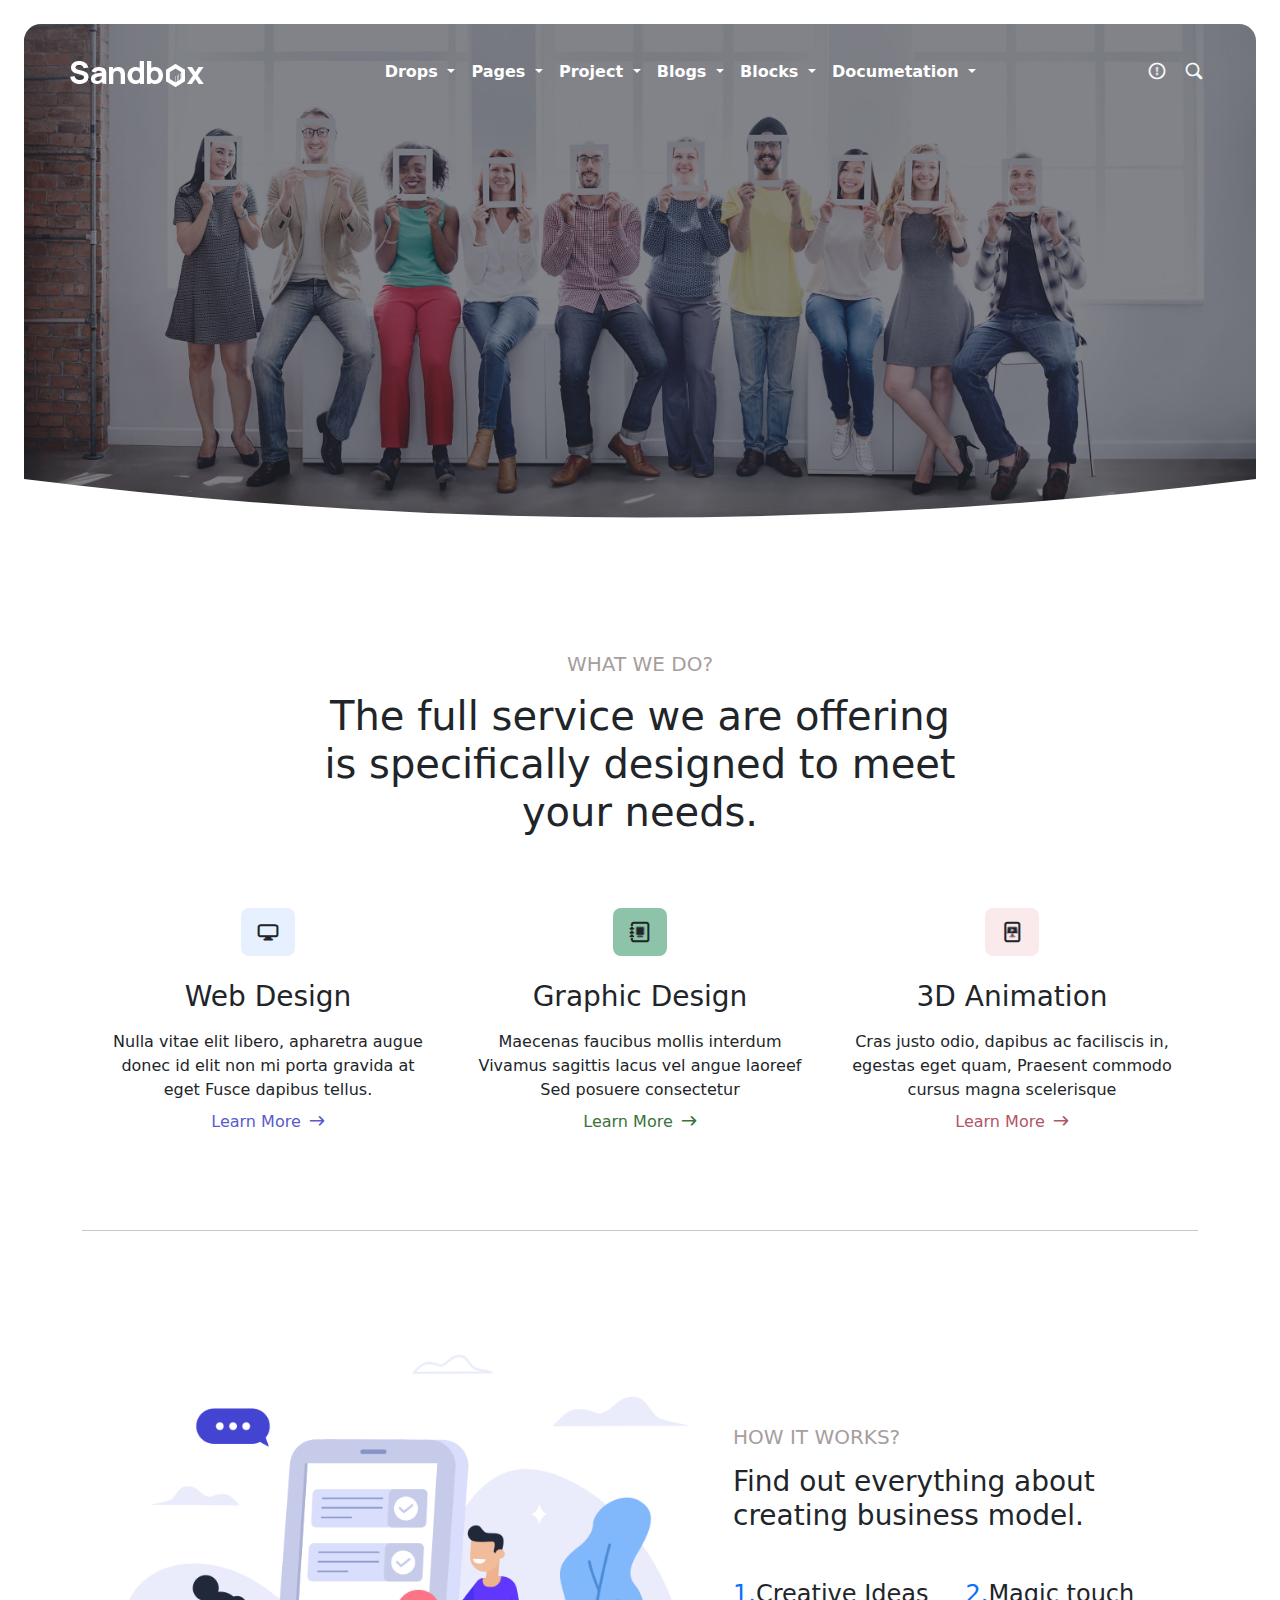
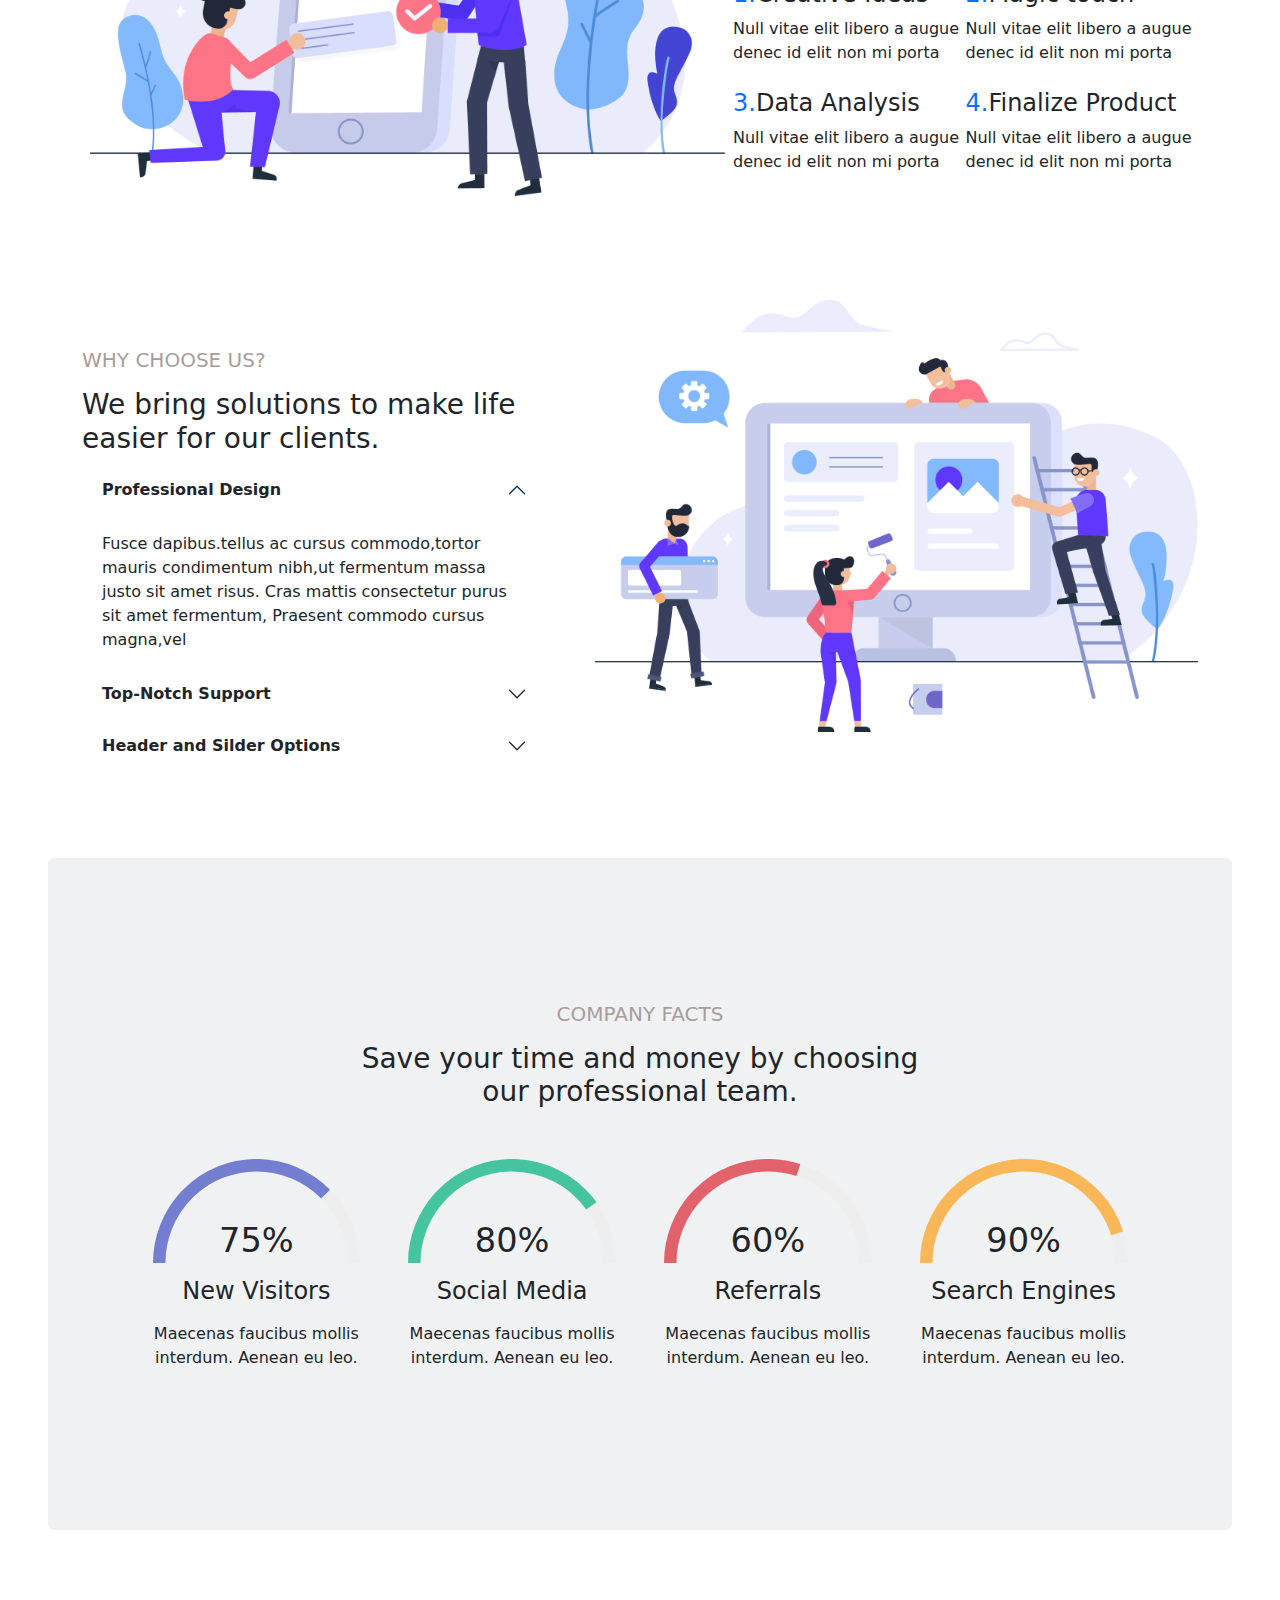
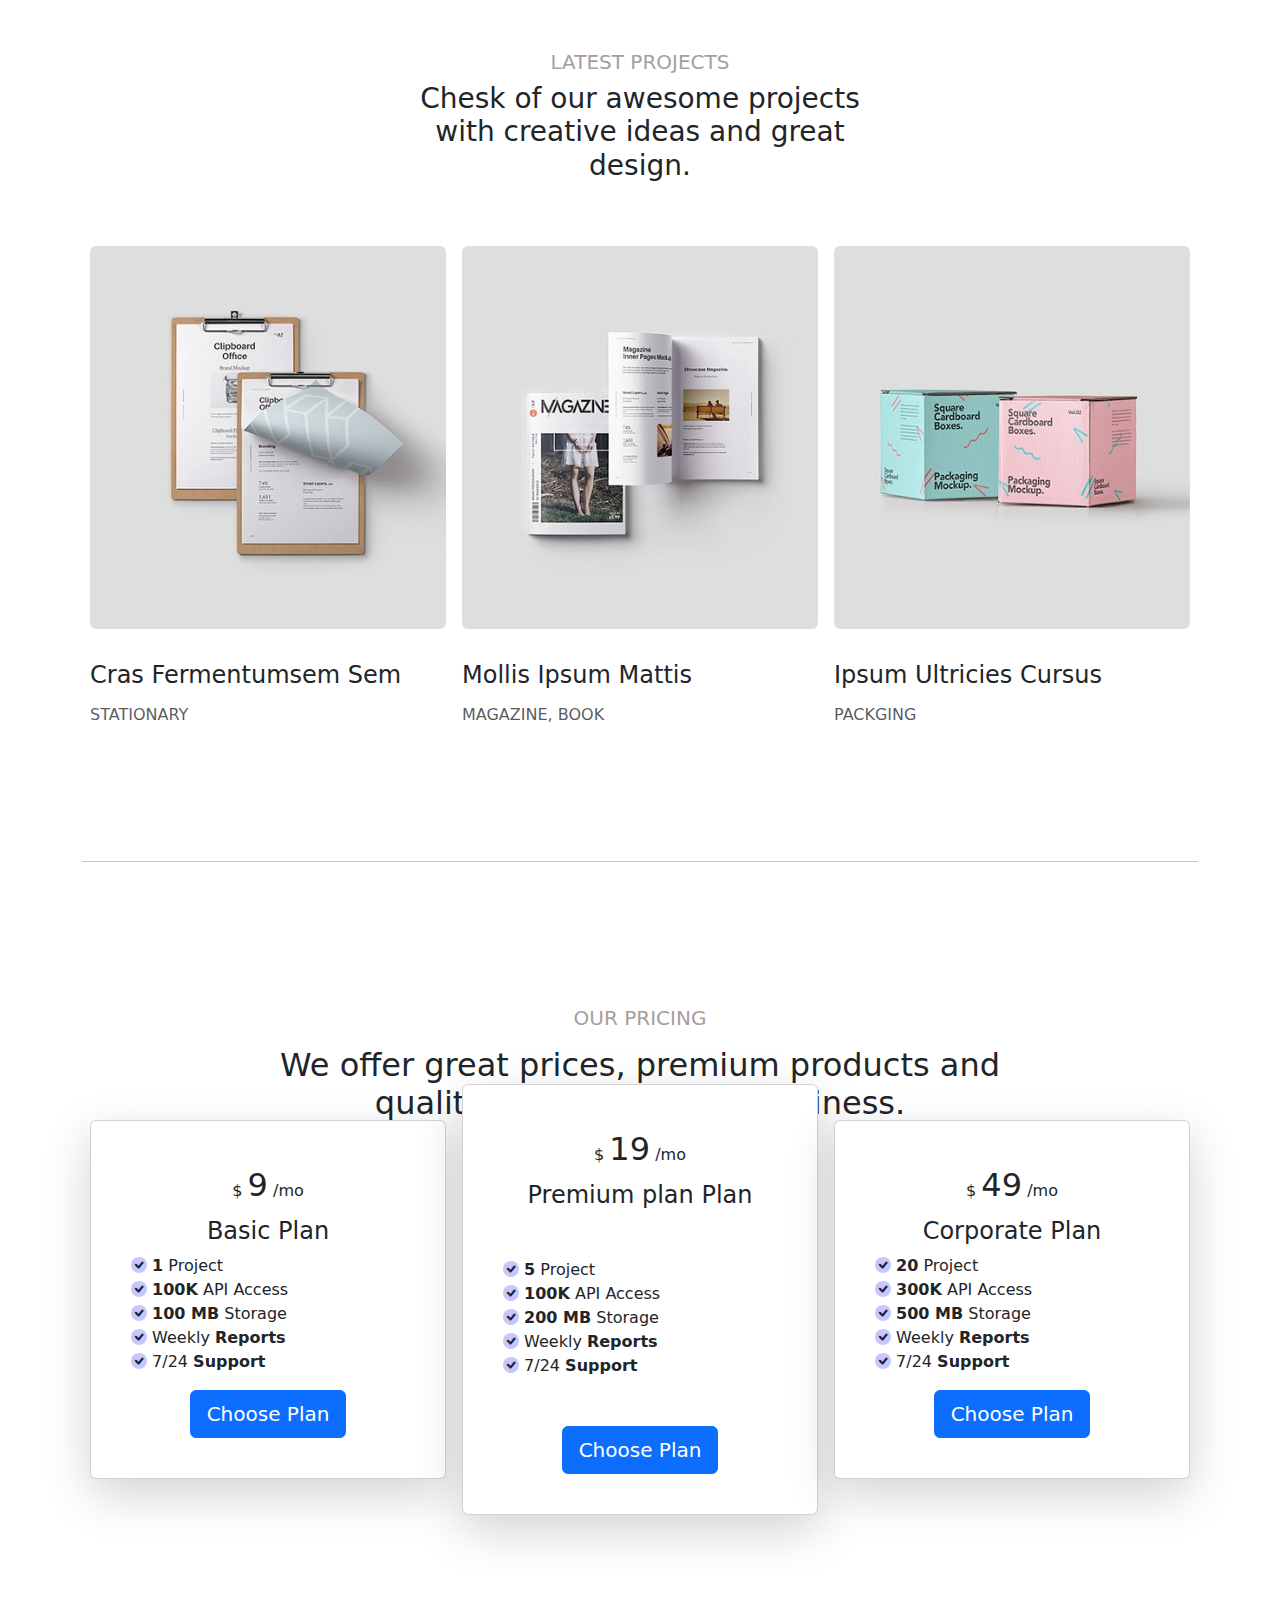
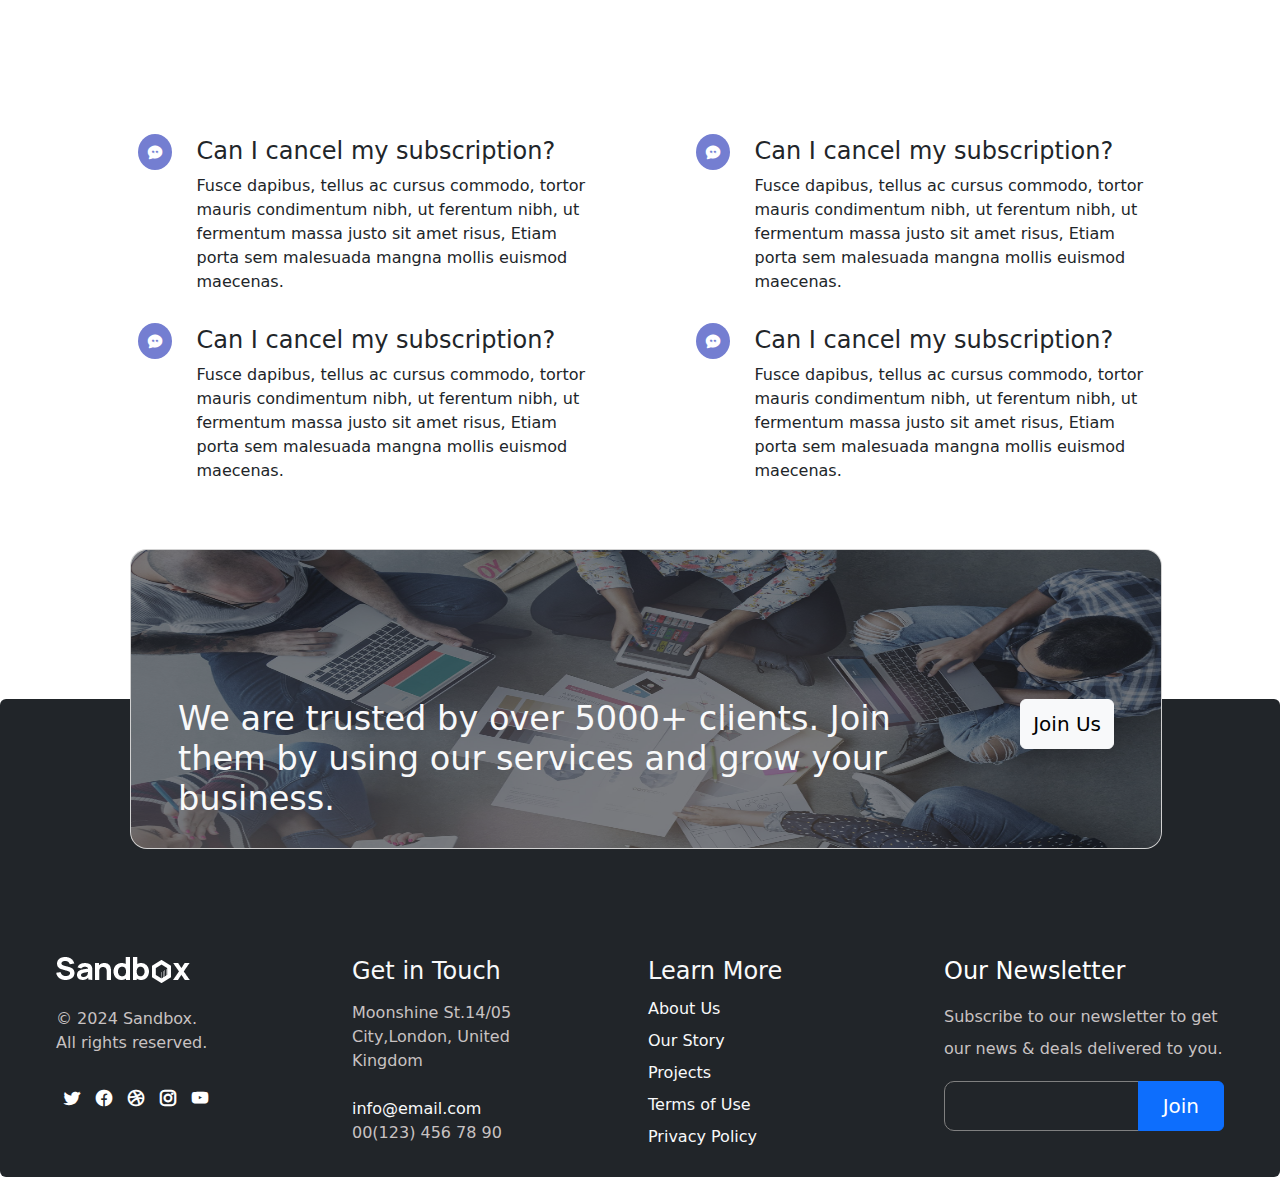
<file: index.html>
<!DOCTYPE html>
<html lang="en">

<head>
  <meta charset="UTF-8">
  <meta name="viewport" content="width=device-width, initial-scale=1.0">
  <title>Sendbox</title>
  <link href="https://cdn.jsdelivr.net/npm/bootstrap@5.3.3/dist/css/bootstrap.min.css" rel="stylesheet"
    integrity="sha384-QWTKZyjpPEjISv5WaRU9OFeRpok6YctnYmDr5pNlyT2bRjXh0JMhjY6hW+ALEwIH" crossorigin="anonymous">
  <link rel="stylesheet" href="https://cdn.jsdelivr.net/npm/bootstrap-icons@1.11.3/font/bootstrap-icons.min.css">
  <link rel="stylesheet" href="./web_res.css">
  <link rel="stylesheet" href="./web.css">
</head>

<body>
  <header class="p-xl-4">
    <div class="position-relative">
      <div class=" rounded-lg overflow-hidden position-relative">
        <div
          class="position-relative Background-img  flex justify-content-center m-auto bg-cover image-wrapper overflow-hidden  object-fit-cover">
          <img src="img/asset 63.jpeg " class="m-auto " width="100%" height="auto">
          <div class="bg-overlay"></div>
          <!-- <div class="relative text-white flex justifay-content-center">
            <span>HELLOW! WE ARE SANDBOX</span>
            <h2>Grow your business with our marketing solutions</h2>
          </div> -->
        </div>
        <div class="flex align-items-end Background-img-round position-relative">
          <img src="img/asset 65.svg">
        </div>
        <!-- <div class="position-relative flex justifay-content-center align-item-center">
         <h4 class="text-uppercase ">erfkjcsn</h4>
      </div> -->
      </div>
      <!-- navbar -->
      <div class="position-absolute z-3 nav-class  w-100 m-auto">
        <nav class="container navbar navbar-expand-lg text-light w-100">
          <div class="d-flex align-items-center w-100 justify-content-around">
            <a class="navbar-brand" href="#">
              <img src="img/asset 1.png" class="text-light ">
            </a>
            <button class="btn navbar-toggler" type="button" data-bs-toggle="offcanvas"
              data-bs-target="#offcanvasWithBothOptions" aria-controls="offcanvasWithBothOptions">
              <span class="navbar-toggler-icon"></span>
            </button>

            <div class="collapse navbar-collapse" id="navbarSupportedContent">
              <ul class="navbar-nav m-auto mb-2 mb-lg-0">
                <!-- drops -->
                <li class="nav-item dropdown">
                  <a class="nav-link dropdown-toggle " href="#" role="button" data-bs-toggle="dropdown"
                    aria-expanded="ture">
                    Drops
                  </a>
                  <ul class="dropdown-menu ">
                    <li class=" drops flex  bg-dark rounded  d-lg-row-col-12">
                      <ul class="row list-unstyled flex flex-warp justifay-content-around ">
                        <li class="col dropdown-item">
                          <img src="img/asset 2.jpeg" class="rounded d-lg-block d-none">
                          <span class="d-lg-none">Demo-1</span>
                        </li>
                        <li class="col dropdown-item">
                          <img src="img/asset 3.jpeg" class="rounded  d-lg-block d-none">
                          <span class="d-lg-none">Demo-2</span>
                        </li>
                        <li class="col dropdown-item">
                          <img src="img/asset 4.jpeg" class="rounded  d-lg-block d-none">
                          <span class="d-lg-none">Demo-3</span>
                        </li>
                        <li class="col dropdown-item">
                          <img src="img/asset 6.jpeg" class="rounded  d-lg-block d-none">
                          <span class="d-lg-none">Demo-4</span>
                        </li>
                        <li class="col dropdown-item">
                          <img src="img/asset 7.jpeg" class="rounded  d-lg-block d-none">
                          <span class="d-lg-none">Demo-5</span>
                        </li>
                        <li class="col dropdown-item">
                          <img src="img/asset 8.jpeg" class="rounded  d-lg-block d-none">
                          <span class="d-lg-none">Demo-6</span>
                        </li>
                        <li class="col dropdown-item">
                          <img src="img/asset 9.jpeg" class="rounded  d-lg-block d-none">
                          <span class="d-lg-none">Demo-7</span>
                        </li>
                        <li class="col dropdown-item">
                          <img src="img/asset 20.jpeg" class="rounded  d-lg-block d-none">
                          <span class="d-lg-none">Demo-7</span>
                        </li>
                        <li class="col dropdown-item">
                          <img src="img/asset 2.jpeg" class="rounded  d-lg-block d-none">
                          <span class="d-lg-none">Demo-8</span>
                        </li>
                        <li class="col dropdown-item">
                          <img src="img/asset 22.jpeg" class="rounded  d-lg-block d-none">
                          <span class="d-lg-none">Demo-8</span>
                        </li>
                        <li class="col dropdown-item">
                          <img src="img/asset 23.jpeg" class="rounded  d-lg-block d-none">
                          <span class="d-lg-none">Demo-9</span>
                        </li>
                        <li class="col dropdown-item">
                          <img src="img/asset 24.jpeg" class="rounded  d-lg-block d-none">
                          <span class="d-lg-none">Demo-10</span>
                        </li>
                        <li class="col dropdown-item">
                          <img src="img/asset 15.jpeg" class="rounded  d-lg-block d-none">
                          <span class="d-lg-none">Demo-11</span>
                        </li>
                        <li class="col dropdown-item">
                          <img src="img/asset 2.jpeg" class="rounded  d-lg-block d-none">
                          <span class="d-lg-none">Demo-12</span>
                        </li>
                        <li class="col dropdown-item">
                          <img src="img/asset 16.jpeg" class="rounded  d-lg-block d-none">
                          <span class="d-lg-none">Demo-13</span>
                        </li>
                        <li class="col dropdown-item">
                          <img src="img/asset 17.jpeg" class="rounded  d-lg-block d-none">
                          <span class="d-lg-none">Demo-14</span>
                        </li>
                        <li class="col dropdown-item">
                          <img src="img/asset 18.jpeg" class="rounded  d-lg-block d-none">
                          <span class="d-lg-none">Demo-15</span>
                        </li>
                        <li class="col dropdown-item">
                          <img src="img/asset 19.jpeg" class="rounded  d-lg-block d-none">
                          <span class="d-lg-none">Demo-16</span>
                        </li>
                        <li class="col dropdown-item">
                          <img src="img/asset 20.jpeg" class="rounded  d-lg-block d-none">
                          <span class="d-lg-none">Demo-17</span>
                        </li>
                        <li class="col dropdown-item">
                          <img src="img/asset 21.jpeg" class="rounded  d-lg-block d-none">
                          <span class="d-lg-none">Demo-18</span>
                        </li>
                        <li class="col dropdown-item">
                          <img src="img/asset 22.jpeg" class="rounded  d-lg-block d-none">
                          <span class="d-lg-none">Demo-19</span>
                        </li>
                        <li class="col dropdown-item">
                          <img src="img/asset 23.jpeg" class="rounded  d-lg-block d-none">
                          <span class="d-lg-none">Demo-20</span>
                        </li>
                        <li class="col dropdown-item">
                          <img src="img/asset 24.jpeg" class="rounded  d-lg-block d-none">
                          <span class="d-lg-none">Demo-21</span>
                        </li>
                        <li class="col dropdown-item">
                          <img src="img/asset 26.jpeg" class="rounded  d-lg-block d-none">
                          <span class="d-lg-none">Demo-22</span>
                        </li>
                        <li class="col dropdown-item">
                          <img src="img/asset 27.jpeg" class="rounded  d-lg-block d-none">
                          <span class="d-lg-none">Demo-23</span>
                        </li>
                        <li class="col dropdown-item">
                          <img src="img/asset 28.jpeg" class="rounded  d-lg-block d-none">
                          <span class="d-lg-none">Demo-24 </span>
                        </li>
                        <li class="col dropdown-item">
                          <img src="img/asset 29.jpeg" class="rounded  d-lg-block d-none">
                          <span class="d-lg-none">Demo-25</span>
                        </li>
                        <li class="col dropdown-item">
                          <img src="img/asset 30.jpeg" class="rounded  d-lg-block d-none">
                          <span class="d-lg-none">Demo-26</span>
                        </li>
                        <li class="col dropdown-item">
                          <img src="img/asset 31.jpeg" class="rounded  d-lg-block d-none">
                          <span class="d-lg-none">Demo-27</span>
                        </li>
                        <li class="col dropdown-item">
                          <img src="img/asset 32.jpeg" class="rounded  d-lg-block d-none">
                          <span class="d-lg-none">Demo-28</span>
                        </li>
                        <li class="col dropdown-item">
                          <img src="img/asset 33.jpeg" class="rounded d-lg-block d-none">
                          <span class="d-lg-none">Demo-29</span>
                        </li>
                        <li class="col dropdown-item">
                          <img src="img/asset 34.jpeg" class="rounded d-lg-block d-none">
                          <span class="d-lg-none">Demo-30</span>
                        </li>
                        <li class="col dropdown-item">
                          <img src="img/asset 35.jpeg" class="rounded d-lg-block d-none">
                          <span class="d-lg-none">Demo-31</span>
                        </li>
                        <li class="col dropdown-item">
                          <img src="img/asset 36.jpeg" class="rounded d-lg-block d-none">
                          <span class="d-lg-none">Demo-32</span>
                        </li>
                        <li class="col dropdown-item">
                          <img src="img/asset 37.jpeg" class="rounded d-lg-block d-none">
                          <span class="d-lg-none">Demo-33</span>
                        </li>
                        <li class="col dropdown-item">
                          <img src="img/asset 37.jpeg" class="rounded d-lg-block d-none">
                          <span class="d-lg-none">Demo-33</span>
                        </li>

                      </ul>
                    </li>
                  </ul>
                </li>
                <!-- pages -->
                <li class="nav-item dropdown">
                  <a class="nav-link dropdown-toggle " href="#" role="button" data-bs-toggle="dropdown"
                    aria-expanded="false">
                    Pages
                  </a>
                  <div class="pages">
                    <ul class="dropdown-menu">
                      <li><a class="dropdown-item" href="#">Services</a></li>
                      <li><a class="dropdown-item" href="#">About</a></li>
                      <li><a class="dropdown-item" href="#">Shop</a></li>
                      <li><a class="dropdown-item" href="#">Contact</a></li>
                      <li><a class="dropdown-item" href="#">Career</a></li>
                      <li><a class="dropdown-item" href="#">Utility</a></li>
                      <li><a class="dropdown-item" href="#">Pricing</a></li>
                      <li><a class="dropdown-item" href="#">One Page</a></li>
                    </ul>
                  </div>
                </li>
                <!--Project  -->
                <li class="nav-item ">
                  <div class="dropdown dropdown-lg ">
                    <div class=" d-lg-row-col-12">
                      <a class="nav-link dropdown-toggle" href="#" role="button" data-bs-toggle="dropdown"
                        aria-expanded="false">
                        Project
                      </a>
                      <div
                        class="dropdown-menu dropdown-lg  d-lg-col-2 justifay-content-around border-right  border-secondary">
                        <div class="project">
                          <div class=" dropdown-lg-content border-right row">
                            <div>
                              <h6 class="dropdown-header text-primary">Project Pages</h6>
                            </div>
                            <ul class="list-unstyled">
                              <li><a class="dropdown-item" href="#">Project I</a></li>
                              <li><a class="dropdown-item" href="#">Project II</a></li>
                              <li><a class="dropdown-item" href="#">Project III</a></li>
                              <li><a class="dropdown-item" href="#">Project IV</a></li>
                            </ul>
                          </div>

                          <div class="dropdown-lg-content d-lg-row">
                            <div>
                              <h6 class="dropdown-header text-primary">Single Project</h6>
                            </div>
                            <ul class="list-unstyled">
                              <li><a class="dropdown-item" href="#">Project I</a></li>
                              <li><a class="dropdown-item" href="#">Project II</a></li>
                              <li><a class="dropdown-item" href="#">Project III</a></li>
                              <li><a class="dropdown-item" href="#">Project IV</a></li>
                            </ul>
                          </div>
                        </div>
                      </div>
                    </div>
                  </div>
                </li>

                <!-- Bolg -->
                <li class="nav-item dropdown">
                  <a class="nav-link dropdown-toggle " href="#" role="button" data-bs-toggle="dropdown"
                    aria-expanded="false">
                    Blogs
                  </a>
                  <ul class="dropdown-menu">
                    <div class="bolg">
                      <li><a class="dropdown-item" href="#">Blog without Sidebar</a></li>
                      <li><a class="dropdown-item" href="#">Blgo with Sidebar</a></li>
                      <li><a class="dropdown-item" href="#">Bolg with Left Sidebar</a></li>
                      <li><a class="dropdown-item" href="#">Bolg Posts</a></li>
                    </div>
                  </ul>
                </li>
                <li class="nav-item dropdown">
                  <a class="nav-link dropdown-toggle " href="#" role="button" data-bs-toggle="dropdown"
                    aria-expanded="false">
                    Blocks
                  </a>
                  <!-- <ul class="dropdown-menu ">
                    <li class="block_nav flex  bg-dark rounded p-4 ">
                      <ul class="row list-unstyled flex flex-warp justifay-content-around ">

                        <li class="col-lg-2 dropdown-item ">
                          <img src="img/asset 38.svg" class="rounded-0">
                          <span>About</span>
                        </li>
                        <li class="col-lg-2 dropdown-item">
                          <img src="img/asset 39.svg" class="rounded">
                          <span>Bolg</span>
                        </li>
                        <li class="col-lg-2 dropdown-item">
                          <img src="img/asset 40.svg" class="rounded">
                          <span>Call to action</span>
                        </li>
                        <li class="col-lg-2 dropdown-item">
                          <img src="img/asset 41.svg" class="rounded">
                          <span>clients</span>
                        </li>
                        <li class="col-lg-2 dropdown-item">
                          <img src="img/asset 42.svg" class="rounded">
                          <span>Facts</span>
                        </li>
                        <li class="col-lg-2 dropdown-item">
                          <img src="img/asset 43.svg" class="rounded">
                          <span>FAQ</span>
                        </li>
                        <li class="col-lg-2 dropdown-item">
                          <img src="img/asset 44.svg" class="rounded">
                          <span>Features</span>
                        </li>
                        <li class="col dropdown-item">
                          <img src="img/asset 45.svg" class="rounded">
                          <span>Footer</span>
                        </li>
                        <li class="col dropdown-item">
                          <img src="img/asset 46.svg" class="rounded">
                          <span>Hero</span>
                        </li>
                        <li class="col dropdown-item">
                          <img src="img/asset 47.svg" class="rounded">
                          <span>Misc</span>
                        </li>
                        <li class="col dropdown-item">
                          <img src="img/asset 48.svg" class="rounded">
                          <span>Navbar</span>
                        </li>
                        <li class="col dropdown-item">
                          <img src="img/asset 49.svg" class="rounded">
                          <span>Portfolio</span>
                        </li>
                        <li class="col dropdown-item">
                          <img src="img/asset 50.svg" class="rounded">
                          <span>Pricing</span>
                        </li>
                        <li class="col dropdown-item">
                          <img src="img/asset 51.svg" class="rounded">
                          <span>Process</span>
                        </li>
                        <li class="col dropdown-item">
                          <img src="img/asset 52.svg" class="rounded">
                          <span>Team</span>
                        </li>
                        <li class="col dropdown-item">
                          <img src="img/asset 53.svg" class="rounded">
                          <span>Testimonials</span>
                        </li>
                      </ul>
                    </li>
                  </ul> -->
                </li>

                <li class="nav-item dropdown">
                  <a class="nav-link dropdown-toggle " href="#" role="button" data-bs-toggle="dropdown"
                    aria-expanded="false">
                    Documetation
                  </a>
                  <ul class="dropdown-menu flex rounded d-lg-rows">
                    <div class="flex flex-warp justify-content-around">
                      <div class="row gx-0  Documetation d-lg-row-cols-12">
                        <div class="col-lg-4">
                          <h6 class="dropdown-header text-primary">Usage</h6>
                          <ul class="list-unstyled pb-lg-1 row">
                            <div class="col-lg-7">
                              <li class="dropdown-item">Get strated</li>
                              <li class="dropdown-item">Forms</li>
                              <li class="dropdown-item">FAQ</li>
                            </div>
                            <div class="col-lg-5">
                              <li class="dropdown-item">Changelog</li>
                              <li class="dropdown-item">Credits</li>
                            </div>
                          </ul>
                          <h6 class="dropdown-header mt-lg-6 text-primary">Styleguide</h6>
                          <ul class="row">
                            <div class="col-lg-7">
                              <li class="dropdown-item">Colors</li>
                              <li class="dropdown-item">Fonts</li>
                              <li class="dropdown-item">SVG Icons</li>
                              <li class="dropdown-item">Font Icons</li>
                            </div>
                            <div class="col-lg-5">
                              <li class="dropdown-item">illustrations</li>
                              <li class="dropdown-item">Backgrounds</li>
                              <li class="dropdown-item">Misc</li>
                            </div>
                          </ul>
                        </div>
                        <div class="col-lg-8 row">
                          <h6 class="dropdown-header text-primary">Elements</h6>
                          <ul class="list-unstyled row flex">
                            <div class="col-lg-4">
                              <li class="dropdown-item">Accordion</li>
                              <li class="dropdown-item">Alerts</li>
                              <li class="dropdown-item">Animations</li>
                              <li class="dropdown-item">Avatars</li>
                              <li class="dropdown-item">Background</li>
                              <li class="dropdown-item">Badges</li>
                              <li class="dropdown-item">Button</li>
                              <li class="dropdown-item">Card</li>
                              <li class="dropdown-item">Carousel</li>
                            </div>
                            <div class="col-lg-4">
                              <li class="dropdown-item">Dividers</li>
                              <li class="dropdown-item">Form Elements</li>
                              <li class="dropdown-item">Image Hover</li>
                              <li class="dropdown-item">Image Mask</li>
                              <li class="dropdown-item">Lightbox</li>
                              <li class="dropdown-item">Media Palyer</li>
                              <li class="dropdown-item">Modal</li>
                              <li class="dropdown-item">Pagination</li>
                              <li class="dropdown-item">Progressbar</li>
                            </div>
                            <div class="col-lg-4">
                              <li class="dropdown-item">Shadows</li>
                              <li class="dropdown-item">Shapes</li>
                              <li class="dropdown-item">Tables</li>
                              <li class="dropdown-item">Tabs</li>
                              <li class="dropdown-item">Text Animations</li>
                              <li class="dropdown-item">Text Highlight</li>
                              <li class="dropdown-item">Tiles</li>
                              <li class="dropdown-item">Tooltips & Popovers</li>
                              <li class="dropdown-item">Typography</li>
                            </div>
                          </ul>
                        </div>
                      </div>
                    </div>
                  </ul>
                </li>
              </ul>
            </div>
            <div>
              <span class="p-2">
                <i class="bi bi-exclamation-circle"></i>
              </span>
              <span class="p-2">
                <i class="bi bi-search"></i>
              </span>
            </div>
          </div>
        </nav>
        <!-- offcanvas -->
        <div class="offcanvas offcanvas-start text-bg-dark wrapper" data-bs-scroll="true" tabindex="-1"
          id="offcanvasWithBothOptions" aria-labelledby="offcanvasWithBothOptionsLabel">
          <div class="offcanvas-header">
            <h5 class="offcanvas-title" id="offcanvasWithBothOptionsLabel">sandbox
            </h5>
            <button type="button" class="btn-close btn-close-white" data-bs-dismiss="offcanvas"
              aria-label="Close"></button>
          </div>
          <div class="offcanvas-body">
            <ul class="navbar-nav m-auto mb-2 mb-lg-0">
              <!-- drops -->
              <li class="nav-item dropdown">
                <a class="nav-link dropdown-toggle" href="#" role="button" data-bs-toggle="dropdown"
                  aria-expanded="false">
                  Drops
                </a>
                <ul class="dropdown-menu ">
                  <li class=" rounded p-lg-4  d-lg-row-col-12 ">
                    <ul class="d-lg-row list-unstyled  ">
                      <li class="col dropdown-item">
                        <img src="img/asset 2.jpeg" class="rounded d-lg-block d-none">
                        <span class="d-lg-none d-inline">Demo-1</span>
                      </li>
                      <li class="col dropdown-item">
                        <img src="img/asset 3.jpeg" class="rounded  d-lg-block d-none">
                        <span class="d-lg-none d-inline">Demo-2</span>
                      </li>
                      <li class="col dropdown-item">
                        <img src="img/asset 4.jpeg" class="rounded  d-lg-block d-none">
                        <span class="d-lg-none d-inline">Demo-3</span>
                      </li>
                      <li class="col dropdown-item">
                        <img src="img/asset 6.jpeg" class="rounded  d-lg-block d-none">
                        <span class="d-lg-none d-inline">Demo-4</span>
                      </li>
                      <li class="col dropdown-item">
                        <img src="img/asset 7.jpeg" class="rounded  d-lg-block d-none">
                        <span class="d-lg-none d-inline">Demo-5</span>
                      </li>
                      <li class="col dropdown-item">
                        <img src="img/asset 8.jpeg" class="rounded  d-lg-block d-none">
                        <span class="d-lg-none d-inline">Demo-6</span>
                      </li>
                      <li class="col dropdown-item">
                        <img src="img/asset 9.jpeg" class="rounded  d-lg-block d-none">
                        <span class="d-lg-none d-inline">Demo-7</span>
                      </li>
                      <li class="col dropdown-item">
                        <img src="img/asset 20.jpeg" class="rounded  d-lg-block d-none">
                        <span class="d-lg-none d-inline">Demo-7</span>
                      </li>
                      <li class="col dropdown-item">
                        <img src="img/asset 2.jpeg" class="rounded  d-lg-block d-none">
                        <span class="d-lg-none d-inline">Demo-8</span>
                      </li>
                      <li class="col dropdown-item">
                        <img src="img/asset 22.jpeg" class="rounded  d-lg-block d-none">
                        <span class="d-lg-none d-inline">Demo-8</span>
                      </li>
                      <li class="col dropdown-item">
                        <img src="img/asset 23.jpeg" class="rounded  d-lg-block d-none">
                        <span class="d-lg-none d-inline">Demo-9</span>
                      </li>
                      <li class="col dropdown-item">
                        <img src="img/asset 24.jpeg" class="rounded  d-lg-block d-none">
                        <span class="d-lg-none d-inline">Demo-10</span>
                      </li>
                      <li class="col dropdown-item">
                        <img src="img/asset 15.jpeg" class="rounded  d-lg-block d-none">
                        <span class="d-lg-none d-inline">Demo-11</span>
                      </li>
                      <li class="col dropdown-item">
                        <img src="img/asset 2.jpeg" class="rounded  d-lg-block d-none">
                        <span class="d-lg-none d-inline">Demo-12</span>
                      </li>
                      <li class="col dropdown-item">
                        <img src="img/asset 16.jpeg" class="rounded  d-lg-block d-none">
                        <span class="d-lg-none d-inline">Demo-13</span>
                      </li>
                      <li class="col dropdown-item">
                        <img src="img/asset 17.jpeg" class="rounded  d-lg-block d-none">
                        <span class="d-lg-none d-inline">Demo-14</span>
                      </li>
                      <li class="col dropdown-item">
                        <img src="img/asset 18.jpeg" class="rounded  d-lg-block d-none">
                        <span class="d-lg-none d-inline">Demo-15</span>
                      </li>
                      <li class="col dropdown-item">
                        <img src="img/asset 19.jpeg" class="rounded  d-lg-block d-none">
                        <span class="d-lg-none d-inline">Demo-16</span>
                      </li>
                      <li class="col dropdown-item">
                        <img src="img/asset 20.jpeg" class="rounded  d-lg-block d-none">
                        <span class="d-lg-none d-inline">Demo-17</span>
                      </li>
                      <li class="col dropdown-item">
                        <img src="img/asset 21.jpeg" class="rounded  d-lg-block d-none">
                        <span class="d-lg-none d-inline">Demo-18</span>
                      </li>
                      <li class="col dropdown-item">
                        <img src="img/asset 22.jpeg" class="rounded  d-lg-block d-none">
                        <span class="d-lg-none d-inline">Demo-19</span>
                      </li>
                      <li class="col dropdown-item">
                        <img src="img/asset 23.jpeg" class="rounded  d-lg-block d-none">
                        <span class="d-lg-none d-inline">Demo-20</span>
                      </li>
                      <li class="col dropdown-item">
                        <img src="img/asset 24.jpeg" class="rounded  d-lg-block d-none">
                        <span class="d-lg-none d-inline">Demo-21</span>
                      </li>
                      <li class="col dropdown-item">
                        <img src="img/asset 26.jpeg" class="rounded  d-lg-block d-none">
                        <span class="d-lg-none d-inline">Demo-22</span>
                      </li>
                      <li class="col dropdown-item">
                        <img src="img/asset 27.jpeg" class="rounded  d-lg-block d-none">
                        <span class="d-lg-none d-inline">Demo-23</span>
                      </li>
                      <li class="col dropdown-item">
                        <img src="img/asset 28.jpeg" class="rounded  d-lg-block d-none">
                        <span class="d-lg-none d-inline">Demo-24 </span>
                      </li>
                      <li class="col dropdown-item">
                        <img src="img/asset 29.jpeg" class="rounded  d-lg-block d-none">
                        <span class="d-lg-none d-inline">Demo-25</span>
                      </li>
                      <li class="col dropdown-item">
                        <img src="img/asset 30.jpeg" class="rounded  d-lg-block d-none">
                        <span class="d-lg-none d-inline">Demo-26</span>
                      </li>
                      <li class="col dropdown-item">
                        <img src="img/asset 31.jpeg" class="rounded  d-lg-block d-none">
                        <span class="d-lg-none d-inline">Demo-27</span>
                      </li>
                      <li class="col dropdown-item">
                        <img src="img/asset 32.jpeg" class="rounded  d-lg-block d-none">
                        <span class="d-lg-none d-inline">Demo-28</span>
                      </li>
                      <li class="col dropdown-item">
                        <img src="img/asset 33.jpeg" class="rounded d-lg-block d-none">
                        <span class="d-lg-none d-inline">Demo-29</span>
                      </li>
                      <li class="col dropdown-item">
                        <img src="img/asset 34.jpeg" class="rounded d-lg-block d-none">
                        <span class="d-lg-none d-inline">Demo-30</span>
                      </li>
                      <li class="col dropdown-item">
                        <img src="img/asset 35.jpeg" class="rounded d-lg-block d-none">
                        <span class="d-lg-none d-inline">Demo-31</span>
                      </li>
                      <li class="col dropdown-item">
                        <img src="img/asset 36.jpeg" class="rounded d-lg-block d-none">
                        <span class="d-lg-none d-inline">Demo-32</span>
                      </li>
                      <li class="col dropdown-item">
                        <img src="img/asset 37.jpeg" class="rounded d-lg-block d-none">
                        <span class="d-lg-none d-inline">Demo-33</span>
                      </li>
                      <li class="col dropdown-item">
                        <img src="img/asset 37.jpeg" class="rounded d-lg-block d-none">
                        <span class="d-lg-none d-inline">Demo-34</span>
                      </li>

                    </ul>
                  </li>
                </ul>
              </li>
              <!--  Pages-->
              <li class="nav-item dropdown">
                <a class="nav-link dropdown-toggle" href="#" role="button" data-bs-toggle="dropdown"
                  aria-expanded="false">
                  Pages
                </a>
                <ul class="dropdown-menu">
                  <li><a class="dropdown-item" href="#">Services</a></li>
                  <li><a class="dropdown-item" href="#">About</a></li>
                  <li><a class="dropdown-item" href="#">Shop</a></li>
                  <li><a class="dropdown-item" href="#">Contact</a></li>
                  <li><a class="dropdown-item" href="#">Career</a></li>
                  <li><a class="dropdown-item" href="#">Utility</a></li>
                  <li><a class="dropdown-item" href="#">Pricing</a></li>
                  <li><a class="dropdown-item" href="#">One Page</a></li>

                </ul>
              </li>
              <!--Project  -->
              <li class="nav-item ">
                <div class="dropdown dropdown-lg ">
                  <div class=" d-lg-row-col-12">
                    <a class="nav-link dropdown-toggle" href="#" role="button" data-bs-toggle="dropdown"
                      aria-expanded="false">
                      Project
                    </a>
                    <div
                      class="dropdown-menu dropdown-lg  d-lg-col-2 justifay-content-around border-right  border-secondary">
                      <div class="project">
                        <div class=" dropdown-lg-content border-right row">
                          <div>
                            <h6 class="dropdown-header text-primary">Project Pages</h6>
                          </div>
                          <ul class="list-unstyled">
                            <li><a class="dropdown-item" href="#">Project I</a></li>
                            <li><a class="dropdown-item" href="#">Project II</a></li>
                            <li><a class="dropdown-item" href="#">Project III</a></li>
                            <li><a class="dropdown-item" href="#">Project IV</a></li>
                          </ul>
                        </div>

                        <div class="dropdown-lg-content d-lg-row">
                          <div>
                            <h6 class="dropdown-header text-primary">Single Project</h6>
                          </div>
                          <ul class="list-unstyled">
                            <li><a class="dropdown-item" href="#">Project I</a></li>
                            <li><a class="dropdown-item" href="#">Project II</a></li>
                            <li><a class="dropdown-item" href="#">Project III</a></li>
                            <li><a class="dropdown-item" href="#">Project IV</a></li>
                          </ul>
                        </div>

                      </div>
                    </div>
                  </div>
                </div>
              </li>

              <!-- Bolg -->
              <li class="nav-item dropdown">
                <a class="nav-link dropdown-toggle" href="#" role="button" data-bs-toggle="dropdown"
                  aria-expanded="false">
                  Blogs
                </a>
                <ul class="dropdown-menu">
                  <div class="bolg">
                    <li><a class="dropdown-item" href="#">Blog without Sidebar</a></li>
                    <li><a class="dropdown-item" href="#">Blgo with Sidebar</a></li>
                    <li><a class="dropdown-item" href="#">Bolg with Left Sidebar</a></li>
                    <li><a class="dropdown-item" href="#">Bolg Posts</a></li>
                  </div>
                </ul>
              </li>
              <li class="nav-item dropdown">
                <a class="nav-link dropdown-toggle" href="#" role="button" data-bs-toggle="dropdown"
                  aria-expanded="false">
                  Blocks
                </a>
                <ul class="dropdown-menu ">
                  <li class="block_nav flex  bg-dark rounded p-4  d-lg-row-col-12">
                    <ul class="row list-unstyled flex flex-warp justifay-content-around ">

                      <li class="col-lg-2 dropdown-item ">
                        <img src="img/asset 38.svg" class="rounded-0">
                        <span>About</span>
                      </li>
                      <li class="col-lg-2 dropdown-item">
                        <img src="img/asset 39.svg" class="rounded">
                        <span>Bolg</span>
                      </li>
                      <li class="col-lg-2 dropdown-item">
                        <img src="img/asset 40.svg" class="rounded">
                        <span>Call to action</span>
                      </li>
                      <li class="col-lg-2 dropdown-item">
                        <img src="img/asset 41.svg" class="rounded">
                        <span>clients</span>
                      </li>
                      <li class="col-lg-2 dropdown-item">
                        <img src="img/asset 42.svg" class="rounded">
                        <span>Facts</span>
                      </li>
                      <li class="col-lg-2 dropdown-item">
                        <img src="img/asset 43.svg" class="rounded">
                        <span>FAQ</span>
                      </li>
                      <li class="col-lg-2 dropdown-item">
                        <img src="img/asset 44.svg" class="rounded">
                        <span>Features</span>
                      </li>
                      <li class="col dropdown-item">
                        <img src="img/asset 45.svg" class="rounded">
                        <span>Footer</span>
                      </li>
                      <li class="col dropdown-item">
                        <img src="img/asset 46.svg" class="rounded">
                        <span>Hero</span>
                      </li>
                      <li class="col dropdown-item">
                        <img src="img/asset 47.svg" class="rounded">
                        <span>Misc</span>
                      </li>
                      <li class="col dropdown-item">
                        <img src="img/asset 48.svg" class="rounded">
                        <span>Navbar</span>
                      </li>
                      <li class="col dropdown-item">
                        <img src="img/asset 49.svg" class="rounded">
                        <span>Portfolio</span>
                      </li>
                      <li class="col dropdown-item">
                        <img src="img/asset 50.svg" class="rounded">
                        <span>Pricing</span>
                      </li>
                      <li class="col dropdown-item">
                        <img src="img/asset 51.svg" class="rounded">
                        <span>Process</span>
                      </li>
                      <li class="col dropdown-item">
                        <img src="img/asset 52.svg" class="rounded">
                        <span>Team</span>
                      </li>
                      <li class="col dropdown-item">
                        <img src="img/asset 53.svg" class="rounded">
                        <span>Testimonials</span>
                      </li>
                    </ul>
                  </li>
                </ul>
              </li>
              <li class="nav-item dropdown">
                <a class="nav-link dropdown-toggle" href="#" role="button" data-bs-toggle="dropdown"
                  aria-expanded="false">
                  Documetation
                </a>
                <ul class="dropdown-menu flex rounded d-lg-rows">
                  <div class=" flex-warp justify-content-around position-relative">
                    <div class="row gx-0   d-lg-row-cols-12 ">
                      <div class="col-lg-4 ">
                        <h6 class="dropdown-header text-primary">Usage</h6>
                        <ul class="list-unstyled pb-lg-1 col-lg-2">
                          <li class="dropdown-item">Get strated</li>
                          <li class="dropdown-item">Forms</li>
                          <li class="dropdown-item">FAQ</li>
                          <li class="dropdown-item">Changelog</li>
                          <li class="dropdown-item">Credits</li>
                        </ul>
                        <h6 class="dropdown-header mt-lg-6 text-primary">Styleguide</h6>
                        <ul>
                          <li class="dropdown-item">Colors</li>
                          <li class="dropdown-item">Fonts</li>
                          <li class="dropdown-item">SVG Icons</li>
                          <li class="dropdown-item">Font Icons</li>
                          <li class="dropdown-item">illustrations</li>
                          <li class="dropdown-item">Backgrounds</li>
                          <li class="dropdown-item">Misc</li>
                        </ul>
                      </div>
                      <div class="col-lg-8 row">
                        <h6 class="dropdown-header text-primary">Elements</h6>
                        <ul class="list-unstyled col-3 flex">
                          <li class="dropdown-item">Accordion</li>
                          <li class="dropdown-item">Alerts</li>
                          <li class="dropdown-item">Animations</li>
                          <li class="dropdown-item">Avatars</li>
                          <li class="dropdown-item">Background</li>
                          <li class="dropdown-item">Badges</li>
                          <li class="dropdown-item">Button</li>
                          <li class="dropdown-item">Card</li>
                          <li class="dropdown-item">Carousel</li>
                          <li class="dropdown-item">Dividers</li>
                          <li class="dropdown-item">Form Elements</li>
                          <li class="dropdown-item">Image Hover</li>
                          <li class="dropdown-item">Image Mask</li>
                          <li class="dropdown-item">Lightbox</li>
                          <li class="dropdown-item">Media Palyer</li>
                          <li class="dropdown-item">Modal</li>
                          <li class="dropdown-item">Pagination</li>
                          <li class="dropdown-item">Progressbar</li>
                          <li class="dropdown-item">Shadows</li>
                          <li class="dropdown-item">Shapes</li>
                          <li class="dropdown-item">Tables</li>
                          <li class="dropdown-item">Tabs</li>
                          <li class="dropdown-item">Text Animations</li>
                          <li class="dropdown-item">Tiles</li>
                          <li class="dropdown-item">Tooltips & Popovers</li>
                          <li class="dropdown-item">Typography</li>
                        </ul>
                      </div>
                    </div>
                  </div>
                </ul>
              </li>
            </ul>
          </div>
        </div>
      </div>
    </div>
  </header>

  <!-- section_part-1 -->
  <section class="position-relative">
    <div class="container text-center mt-5 part-1">
      <div class="row text-center ">
        <div class="col-lg-6 col-xl-7 mx-auto mb-lg-3">
          <h5 class="fs-16 text-uppercase mb-3 ">What we do?</h5>
          <h1>
            The full service we are offering is specifically designed to meet your needs.
          </h1>
        </div>
      </div>

      <!-- row -->
      <div class="row my-5 relative">
        <div class="col-xxl-11 m-auto mb-lg-5">
          <div class="row gx-lg-8 gx-xl-12 gy-11 text-center d-flex align-item-end ">
            <div class="col-sm-8 col-md-6 col-lg-4 mx-auto  px-lg-2 col-md-6 mb-5">
              <div class="px-md-3 px-lg-0 px-xl-3">
                <div class="icon btn btn-block btn-lg bg-primary bg-opacity-25 mb-3">
                  <i class="bi bi-display"></i>
                </div>
                <h3 class="fs-22 py-2 ">Web Design</h3>
                <p class="mb-2">Nulla vitae elit libero, apharetra augue donec id elit non mi porta gravida at eget
                  Fusce dapibus
                  tellus.</p>
                <a href="#" class="hover link-purple">Learn More<i class="bi bi-arrow-right ps-2"></i></a>
              </div>
            </div>

            <div class="col-sm-8 col-md-6 col-lg-4 mx-auto  px-lg-2 col-md-6 mb-5">
              <div class="px-md-3 px-lg-0 px-xl-3">
                <div class="icon btn btn-block btn-lg bg-success bg-opacity-50 mb-3">
                  <i class="bi bi-journal-album"></i>
                </div>
                <h3 class="fs-22 py-2">Graphic Design</h3>
                <p class="mb-2">Maecenas faucibus mollis interdum Vivamus sagittis lacus vel angue laoreef Sed posuere
                  consectetur</p>
                <a href="#" class="hover link-leaf">Learn More<i class="bi bi-arrow-right ps-2"></i></a>
              </div>
            </div>
            <div class="col-sm-8 col-md-6 col-lg-4 mx-auto  px-lg-2 col-md-6 mb-5">
              <div class="px-md-3 px-lg-0 px-xl-3">
                <div class="icon btn btn-block btn-lg bg-danger bg-opacity-25 mb-3">
                  <i class="bi bi-file-slides"></i>
                </div>
                <h3 class="fs-22 py-2 ">3D Animation</h3>
                <p class="mb-2">Cras justo odio, dapibus ac faciliscis in, egestas eget quam, Praesent commodo cursus
                  magna scelerisque</p>
                <a href="#" class="hover link-pink">Learn More<i class="bi bi-arrow-right ps-2"></i></a>
              </div>
            </div>
          </div>
        </div>
        <hr class="dark">
      </div>
    </div>
    <!-- part-2 -->
    <div class="container part-2">
      <div class="row gx-lg-8 gx-xl-12 gy-10 mb-5 align-item-center ">
        <div class="col-lg-7 mb-5 object-fit-contain p-2">
          <img src="img/asset 55.png" width="100%">
        </div>
        <div class="col-lg-5 m-auto flex justifay-content-center">
          <h5 class="fs-16 text-uppercase mb-3">How It Works?</h5>
          <h3 class="mb-6">Find out everything about creating business model.</h3>

          <div class="row gy-4">
            <div class="col-md-6">
              <h4>
                <span class="text-primary">1.</span>Creative Ideas
              </h4>
              <p class="mb-0">Null vitae elit libero a augue denec id elit non mi porta</p>
            </div>

            <div class="col-md-6">
              <h4>
                <span class="text-primary">2.</span>Magic touch
              </h4>
              <p class="mb-0">Null vitae elit libero a augue denec id elit non mi porta</p>
            </div>

            <div class="col-md-6">
              <h4>
                <span class="text-primary">3.</span>Data Analysis
              </h4>
              <p class="mb-0">Null vitae elit libero a augue denec id elit non mi porta</p>
            </div>

            <div class="col-md-6">
              <h4>
                <span class="text-primary">4.</span>Finalize Product
              </h4>
              <p class="mb-0">Null vitae elit libero a augue denec id elit non mi porta</p>
            </div>
          </div>
        </div>
      </div>
      <!-- section-2 -->
      <div class="row gx-lg-8 gx-lg-12 gy-10 section-2  ">
        <div class="col-lg-7 order-lg-2 mb-5 mr-5 ps-lg-5">
          <img src="img/asset 56.png" width="100%">
        </div>
        <div class="col-lg-5 mb-3 flex align-item-center mt-lg-5 ml-5">
          <h5 class="fs-16 text-uppercase mt-xxl-8 mb-3">Why Choose
            Us?
          </h5>
          <h3>We bring solutions to make life easier for our clients.</h3>
          <div class="accordion" id="accordionExample">
            <div class="accordion-item ">
              <h2 class="accordion-header">
                <button class="accordion-button fw-bold" type="button" data-bs-toggle="collapse"
                  data-bs-target="#collapseOne" aria-expanded="true" aria-controls="collapseOne">
                  Professional Design
                </button>
              </h2>
              <div id="collapseOne" class="accordion-collapse collapse show" data-bs-parent="#accordionExample">
                <div class="accordion-body">
                  Fusce dapibus.tellus ac cursus commodo,tortor mauris condimentum nibh,ut fermentum massa justo sit
                  amet risus. Cras mattis consectetur purus sit amet fermentum, Praesent commodo cursus magna,vel
                </div>
              </div>
            </div>
            <div class="accordion-item">
              <h2 class="accordion-header">
                <button class="accordion-button collapsed fw-bold" type="button" data-bs-toggle="collapse"
                  data-bs-target="#collapseTwo" aria-expanded="false" aria-controls="collapseTwo">
                  Top-Notch Support
                </button>
              </h2>
              <div id="collapseTwo" class="accordion-collapse collapse" data-bs-parent="#accordionExample">
                <div class="accordion-body">
                  Fusce dapibus.tellus ac cursus commodo,tortor mauris condimentum nibh,ut fermentum massa justo sit
                  amet risus. Cras mattis consectetur purus sit amet fermentum, Praesent commodo cursus magna,vel
                </div>
              </div>
            </div>
            <div class="accordion-item">
              <h2 class="accordion-header">
                <button class="accordion-button collapsed fw-bold" type="button" data-bs-toggle="collapse"
                  data-bs-target="#collapseThree" aria-expanded="false" aria-controls="collapseThree">
                  Header and Silder Options
                </button>
              </h2>
              <div id="collapseThree" class="accordion-collapse collapse" data-bs-parent="#accordionExample">
                <div class="accordion-body">
                  Fusce dapibus.tellus ac cursus commodo,tortor mauris condimentum nibh,ut fermentum massa justo sit
                  amet risus. Cras mattis consectetur purus sit amet fermentum, Praesent commodo cursus magna,vel
                </div>
              </div>
            </div>
          </div>
        </div>
      </div>
    </div>
  </section>

  <!-- section-3 -->
  <section class="section-frame px-xl-5 px-md-0 mb-5">
    <div class="bg-secondary rounded bg-opacity-25 ">
      <div class="container py-sm-5">
        <div class="row text-center my-5">
          <div class="col-xl-11 col-xxl-10 mx-auto  py-5">
            <h5 class="fs-16 text-uppercase mb-3">Company Facts</h5>
            <h3 class="col-xxl-5 col-xl-7 m-auto col-md-7 col-sm-12">Save your time and money by choosing our
              professional team.</h3>
            <div class="row text-center">

              <div class="col-md-6 col-lg-3 px-xl-4 ">
                <div class="Progressbar circle purple position-relative mb-3">
                  <img src="img/asset 66.svg" width="100%">
                  <h3 class="mt-2 fs-1">75%</h3>
                </div>
                <h4 class="mb-3">New Visitors</h4>
                <p>Maecenas faucibus mollis interdum. Aenean eu leo.</p>
              </div>

              <div class="col-md-6 col-lg-3 px-xl-4">
                <div class="Progressbar circle  position-relative mb-3">
                  <img src="img/asset 67.svg" width="100%">
                  <h3 class="mt-2 fs-1">80%</h3>
                </div>
                <h4 class="mb-3">Social Media</h4>
                <p>Maecenas faucibus mollis interdum. Aenean eu leo.</p>
              </div>

              <div class="col-md-6 col-lg-3 px-xl-4">
                <div class="Progressbar circle purple position-relative mb-3">
                  <img src="img/asset 68.svg" width="100%">
                  <h3 class="mt-2 fs-1">60%</h3>
                </div>
                <h4 class="mb-3">Referrals</h4>
                <p>Maecenas faucibus mollis interdum. Aenean eu leo.</p>
              </div>

              <div class="col-md-6 col-lg-3 px-xl-4">
                <div class="Progressbar circle purple position-relative mb-3">
                  <img src="img/asset 69.svg" width="100%">
                  <h3 class="mt-2 fs-1">90%</h3>
                </div>
                <h4 class="mb-3">Search Engines</h4>
                <p>Maecenas faucibus mollis interdum. Aenean eu leo.</p>
              </div>
            </div>
          </div>
        </div>
      </div>
    </div>
  </section>
  <!-- section-4 -->
  <section>
    <div class="container ">
      <div class="section-4">
        <div class="row">
          <div class="col-lg-10 col-xl-5 mx-auto text-center ">
            <h5 class="mb-10 text-uppercase ">Latest Projects</h5>
            <h3 class="px-xxl-10">
              Chesk of our awesome projects with creative ideas and great design.
            </h3>
          </div>
        </div>
        <!-- swipper -->
        <div class="row my-5 overflow-hidden ">
          <div class="col-sm-10 col-md-6 col-xl-4 col-xxl-4  card-1 p-2">
            <div class="overflow-hidden pb-3 ">
              <img src="img/asset 57.jpeg" class="rounded" width="100%">
            </div>
            <h4 class="my-3">Cras Fermentumsem Sem</h4>
            <h6 class="text-uppercase text-muted">stationary</h6>
          </div>
          <div class=" col-md-6 col-xl-4 col-xxl-4  card-2 p-2">
            <div class="overflow-hidden pb-3">
              <img src="img/asset 58.jpeg" class="rounded" width="100%">
            </div>
            <h4 class="my-3">Mollis Ipsum Mattis</h4>
            <h6 class="text-uppercase text-muted">magazine, book</h6>
          </div>
          <div class="col-xl-4 col-xxl-4 card-3 p-2">
            <div class=" overflow-hidden pb-3">
              <img src="img/asset 59.jpeg" class="rounded" width="100%">
            </div>
            <h4 class="my-3">Ipsum Ultricies Cursus</h4>
            <h6 class="text-uppercase text-muted">Packging</h6>
          </div>

        </div>
      </div>
      <hr class="dark py-5">
    </div>
  </section>

  <section class="container">
    <div class="row text-center my-5">
      <div class="col-md-11 col-lg-9 col-xl-8 mx-auto relative">
        <h5 class="fs-16 text-uppercase mb-3">Our Pricing</h5>
        <h2 class="mb-10 px-xxl-10">
          We offer great prices, premium products and quality service for your business.
        </h2>
      </div>

      <div class="row mt-3 mt-md-5 relative pt-5">
        <div class="col-md-6 col-lg-4 m-auto p-2">
          <div class="card shadow-lg">
            <div class="card-body m-4">
              <div class="text-dark">
                <div class="justify-content-start">
                  <span>$</span>
                  <span class="fs-2">9</span>
                  <span>/mo</span>
                </div>

                <h4 class="card-title mt-2 ">Basic Plan</h4>
                <ul class="icon-list  text-start list-unstyled ">
                  <li>
                    <i class="bi bi-check"></i>
                    <span>
                      <strong>1</strong>
                      Project
                    </span>
                  </li>
                  <li>
                    <i class="bi bi-check"></i>
                    <span>
                      <strong>100K</strong>
                      API Access
                    </span>
                  </li>
                  <li>
                    <i class="bi bi-check"></i>
                    <span>
                      <strong>100 MB</strong>
                      Storage
                    </span>
                  </li>
                  <li>
                    <i class="bi bi-check"></i>
                    <span>
                      Weekly
                      <strong>Reports</strong>
                    </span>
                  </li>
                  <li>
                    <i class="bi bi-check"></i>
                    <span>
                      7/24
                      <strong>Support</strong>
                    </span>
                  </li>
                </ul>
                <a href="#" class="btn btn-lg btn-primary rounded">Choose Plan</a>
              </div>
            </div>
          </div>
        </div>

        <div class="col-md-6 col-lg-4 m-auto p-2">
          <div class="card shadow-lg">
            <div class="card-body m-4">
              <div class="text-dark">
                <div class="justify-content-start">
                  <span>$</span>
                  <span class="fs-2">19</span>
                  <span>/mo</span>
                </div>
                <h4 class="card-title mt-2">Premium plan Plan</h4>
                <ul class="icpn-list  mt-lg-5 mb-lg-5 text-start list-unstyled m-xxl-5">
                  <li>
                    <i class="bi bi-check"></i>
                    <span>
                      <strong>5</strong>
                      Project
                    </span>
                  </li>
                  <li>
                    <i class="bi bi-check"></i>
                    <span>
                      <strong>100K</strong>
                      API Access
                    </span>
                  </li>
                  <li>
                    <i class="bi bi-check"></i>
                    <span>
                      <strong>200 MB</strong>
                      Storage
                    </span>
                  </li>
                  <li>
                    <i class="bi bi-check"></i>
                    <span>
                      Weekly
                      <strong>Reports</strong>
                    </span>
                  </li>
                  <li>
                    <i class="bi bi-check"></i>
                    <span>
                      7/24
                      <strong>Support</strong>
                    </span>
                  </li>
                </ul>
                <a href="#" class="btn btn-lg btn-primary rounded">Choose Plan</a>
              </div>
            </div>
          </div>
        </div>

        <div class="col-md-6 col-lg-4 m-auto p-2">
          <div class="card shadow-lg">
            <div class="card-body m-4">
              <div class="text-dark">
                <div class="justify-content-start">
                  <span>$</span>
                  <span class="fs-2">49</span>
                  <span>/mo</span>
                </div>

                <h4 class="card-title mt-2 ">Corporate Plan</h4>
                <ul class="icpn-list  text-start list-unstyled ">
                  <li>
                    <i class="bi bi-check"></i>
                    <span>
                      <strong>20</strong>
                      Project
                    </span>
                  </li>
                  <li>
                    <i class="bi bi-check"></i>
                    <span>
                      <strong>300K</strong>
                      API Access
                    </span>
                  </li>
                  <li>
                    <i class="bi bi-check"></i>
                    <span>
                      <strong>500 MB</strong>
                      Storage
                    </span>
                  </li>
                  <li>
                    <i class="bi bi-check"></i>
                    <span>
                      Weekly
                      <strong>Reports</strong>
                    </span>
                  </li>
                  <li>
                    <i class="bi bi-check"></i>
                    <span>
                      7/24
                      <strong>Support</strong>
                    </span>
                  </li>
                </ul>
                <a href="#" class="btn btn-lg btn-primary rounded">Choose Plan</a>
              </div>
            </div>
          </div>
        </div>
      </div>
    </div>
  </section>
  <section class="container last-section ">
    <div class="row gx-md-8 gx-xl-12 gy-10  ">
      <div class="col-lg-5 mt-3 mb-3 m-auto">
        <div class="d-flex flex-row">
          <div>
            <span class="icon btn btn-sm btn-circle pe-none me-3">
              <i class="bi bi-chat-quote-fill"></i>
            </span>
          </div>
          <div>
            <h4>Can I cancel my subscription?</h4>
            <p class="mb-0">
              Fusce dapibus, tellus ac cursus commodo, tortor mauris condimentum nibh, ut ferentum nibh, ut fermentum
              massa justo sit amet risus, Etiam porta sem malesuada mangna mollis euismod maecenas.
            </p>
          </div>

        </div>
      </div>
      <div class="col-lg-5 my-3 m-auto">
        <div class="d-flex flex-row">
          <div>
            <span class="icon btn btn-sm btn-circle pe-none me-3">
              <i class="bi bi-chat-quote-fill"></i>
            </span>
          </div>
          <div>
            <h4>Can I cancel my subscription?</h4>
            <p class="mb-0">
              Fusce dapibus, tellus ac cursus commodo, tortor mauris condimentum nibh, ut ferentum nibh, ut fermentum
              massa justo sit amet risus, Etiam porta sem malesuada mangna mollis euismod maecenas.
            </p>
          </div>

        </div>
      </div>
      <div class="col-lg-5 my-3 m-auto">
        <div class="d-flex flex-row">
          <div>
            <span class="icon btn btn-sm btn-circle pe-none me-3">
              <i class="bi bi-chat-quote-fill"></i>
            </span>
          </div>
          <div>
            <h4>Can I cancel my subscription?</h4>
            <p class="mb-0">
              Fusce dapibus, tellus ac cursus commodo, tortor mauris condimentum nibh, ut ferentum nibh, ut fermentum
              massa justo sit amet risus, Etiam porta sem malesuada mangna mollis euismod maecenas.
            </p>
          </div>

        </div>
      </div>
      <div class="col-lg-5 my-3 m-auto">
        <div class="d-flex flex-row">
          <div>
            <span class="icon btn btn-sm btn-circle pe-none me-3">
              <i class="bi bi-chat-quote-fill"></i>
            </span>
          </div>
          <div>
            <h4>Can I cancel my subscription?</h4>
            <p class="mb-0">
              Fusce dapibus, tellus ac cursus commodo, tortor mauris condimentum nibh, ut ferentum nibh, ut fermentum
              massa justo sit amet risus, Etiam porta sem malesuada mangna mollis euismod maecenas.
            </p>
          </div>
        </div>
      </div>
    </div>
  </section>

  <div class="container position-relative  ">
    <div class="overflow-hidden">
      <div
        class="card bg-fill mx-5 Background-img  flex justify-content-center position-absolute bg-cover image-wrapper overflow-hidden  object-fit-cover z-2 card-image ">
        <img src="img/asset 64.jpeg" width="100%" height="" class="overflow-hidden ">
        <div class="bg-overlay-2"></div>
      </div>
      <div
        class="card-body px-5  sm-px-0 d-lg-flex align-item-between text-center  text-md-start position-absolute mx-5 z-3 text-light justify-content-center overflow-hidden card-text">
        <h4 class="pe-5 fs-1 ">We are trusted by over 5000+ clients. Join them by using our services and grow your business.</h4>
        <button class="btn btn-light rounded join-btn h6">Join Us</button>
      </div>
    </div>
    </div>

   <footer class="bg-dark  text-light rounded position-relative footer">
      <div class="mx-md-5">
        <div class="row ">
          <div class="col-md-4 col-lg-3 p-2">
            <div class="mb-4">
              <img src="img/asset 1.png">
            </div>
            <span class="mb-4 text-color">&copy; 2024 Sandbox.<br class="d-none d-lg-block"> All rights reserved.</span>
            <nav class="nav  mt-4 social">
              <a href="#" class="p-2">
                <i class="bi bi-twitter"></i>
              </a>
              <a href="#" class="p-2">
                <i class="bi bi-facebook"></i>
              </a>
              <a href="#" class="p-2">
                <i class="bi bi-dribbble"></i>
              </a>
              <a href="#" class="p-2">
                <i class="bi bi-instagram"></i>
              </a>
              <a href="#" class="p-2">
                <i class="bi bi-youtube"></i>
              </a>
            </nav>
          </div>
          <div class="col-md-4 col-lg-3 p-2 pe-5 ">
            <h4 class="text-light mb-3 ">Get in Touch</h4>
            <address class="mb-4 text-color pe-xl-5">Moonshine St.14/05 City,London, United Kingdom</address>
            <a href="mailto" class="mail text-light">info@email.com</a>
            <br>
            <p class="text-color">00(123) 456 78 90</p>
          </div>
          <div class="col-md-4 col-lg-3 p-2 lh-lg">
            <h4>Learn More</h4>
            <ul class="list-unstyled hover">
              <li>
                <span>About Us</span>
              </li>
              <li>
                <span>Our Story</span>
              </li>
              <li>
                <span>Projects</span>
              </li>
              <li>
                <span>Terms of Use</span>
              </li>
              <li>
                <span>Privacy Policy</span>
              </li>
            </ul>
          </div>
          <div class="col-md-12 col-lg-3 p-2 lh-lg">
            <h4 class="text-white mb-3">Our Newsletter</h4>
            <p class="text-color">Subscribe to our newsletter to get our news & deals delivered to you.</p>
            <div class="input-group mb-3 ">
              <input type="email" class="form-control py-2 bg-dark text-light placeholder=" Email Address"
                aria-describedby="button-addon1">
              <button class="btn btn-primary py-2 p-4 join-btn" type="submit" id="button-addon1">Join</button>
            </div>
          </div>
        </div>
      </div>
    </div>
  </footer> 
  <script src="https://cdn.jsdelivr.net/npm/bootstrap@5.3.3/dist/js/bootstrap.bundle.min.js"
    integrity="sha384-YvpcrYf0tY3lHB60NNkmXc5s9fDVZLESaAA55NDzOxhy9GkcIdslK1eN7N6jIeHz"
    crossorigin="anonymous"></script>

</body>

</html>
</file>
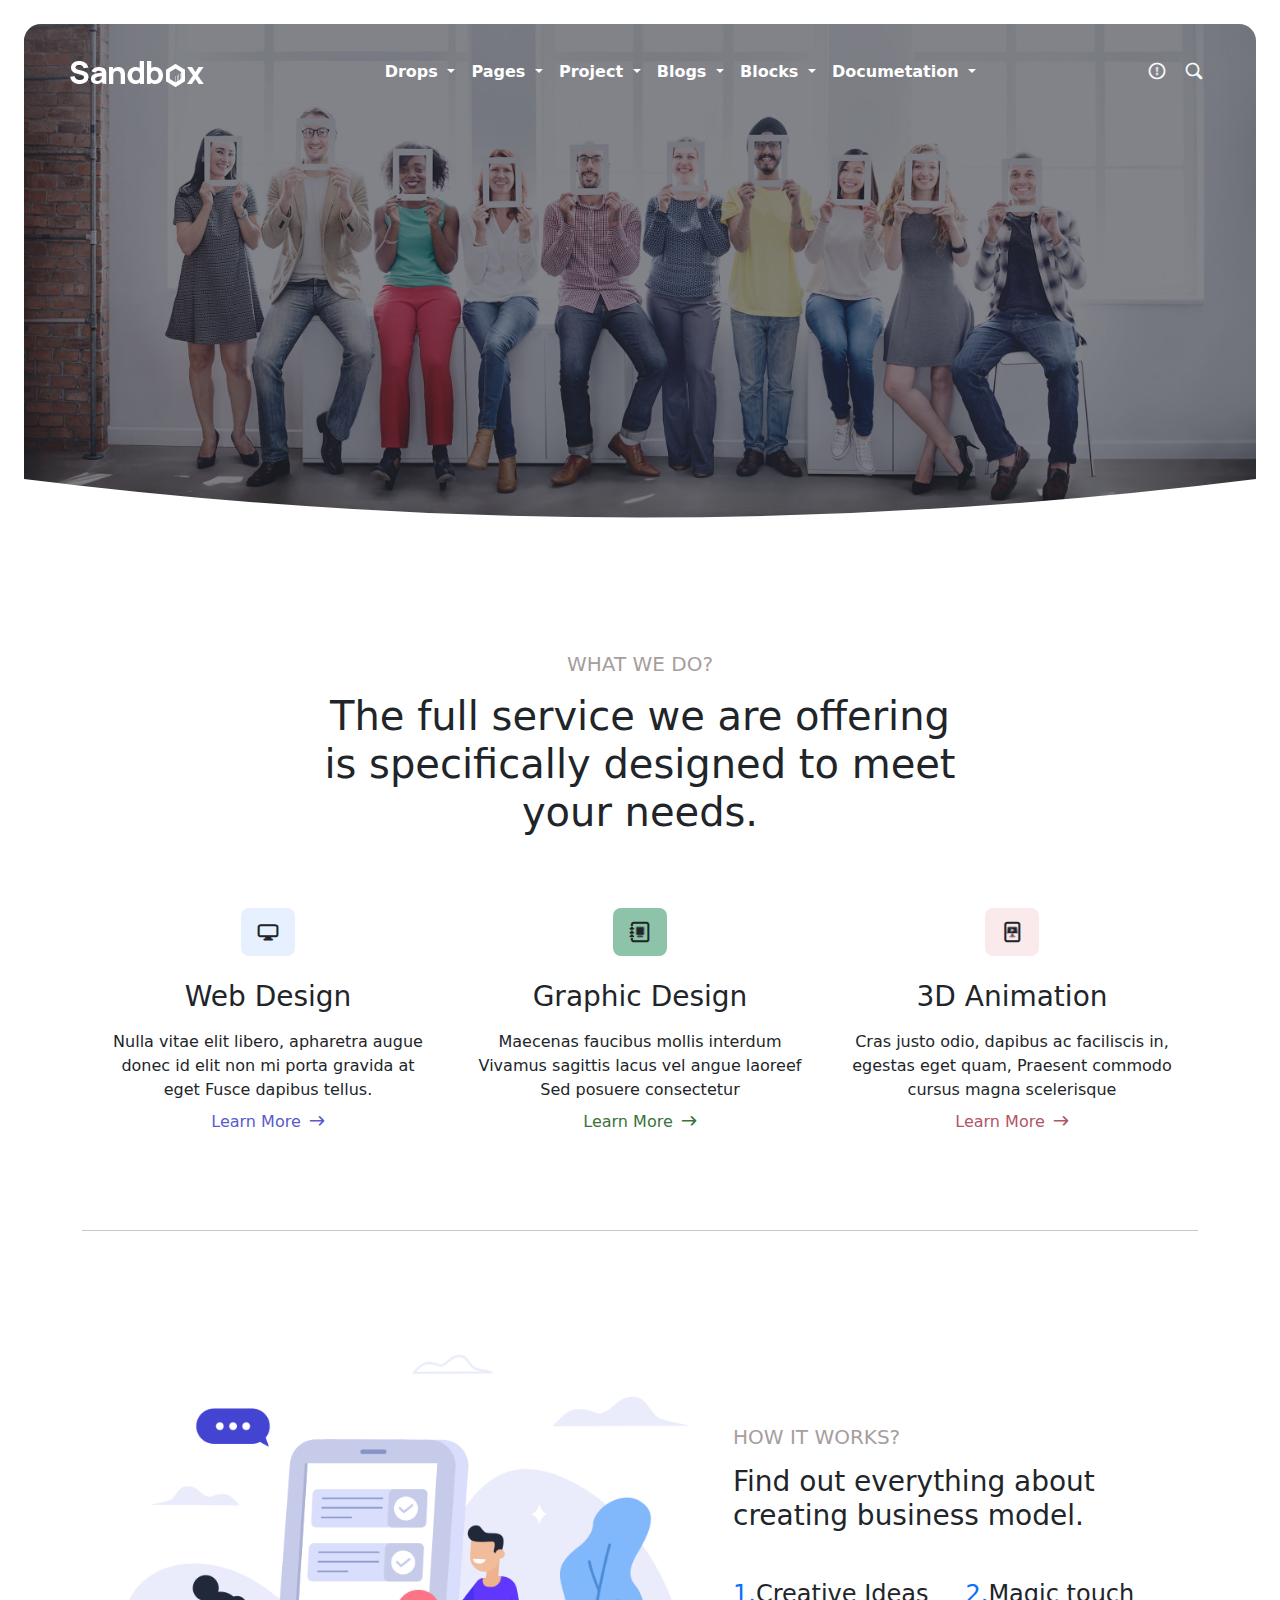
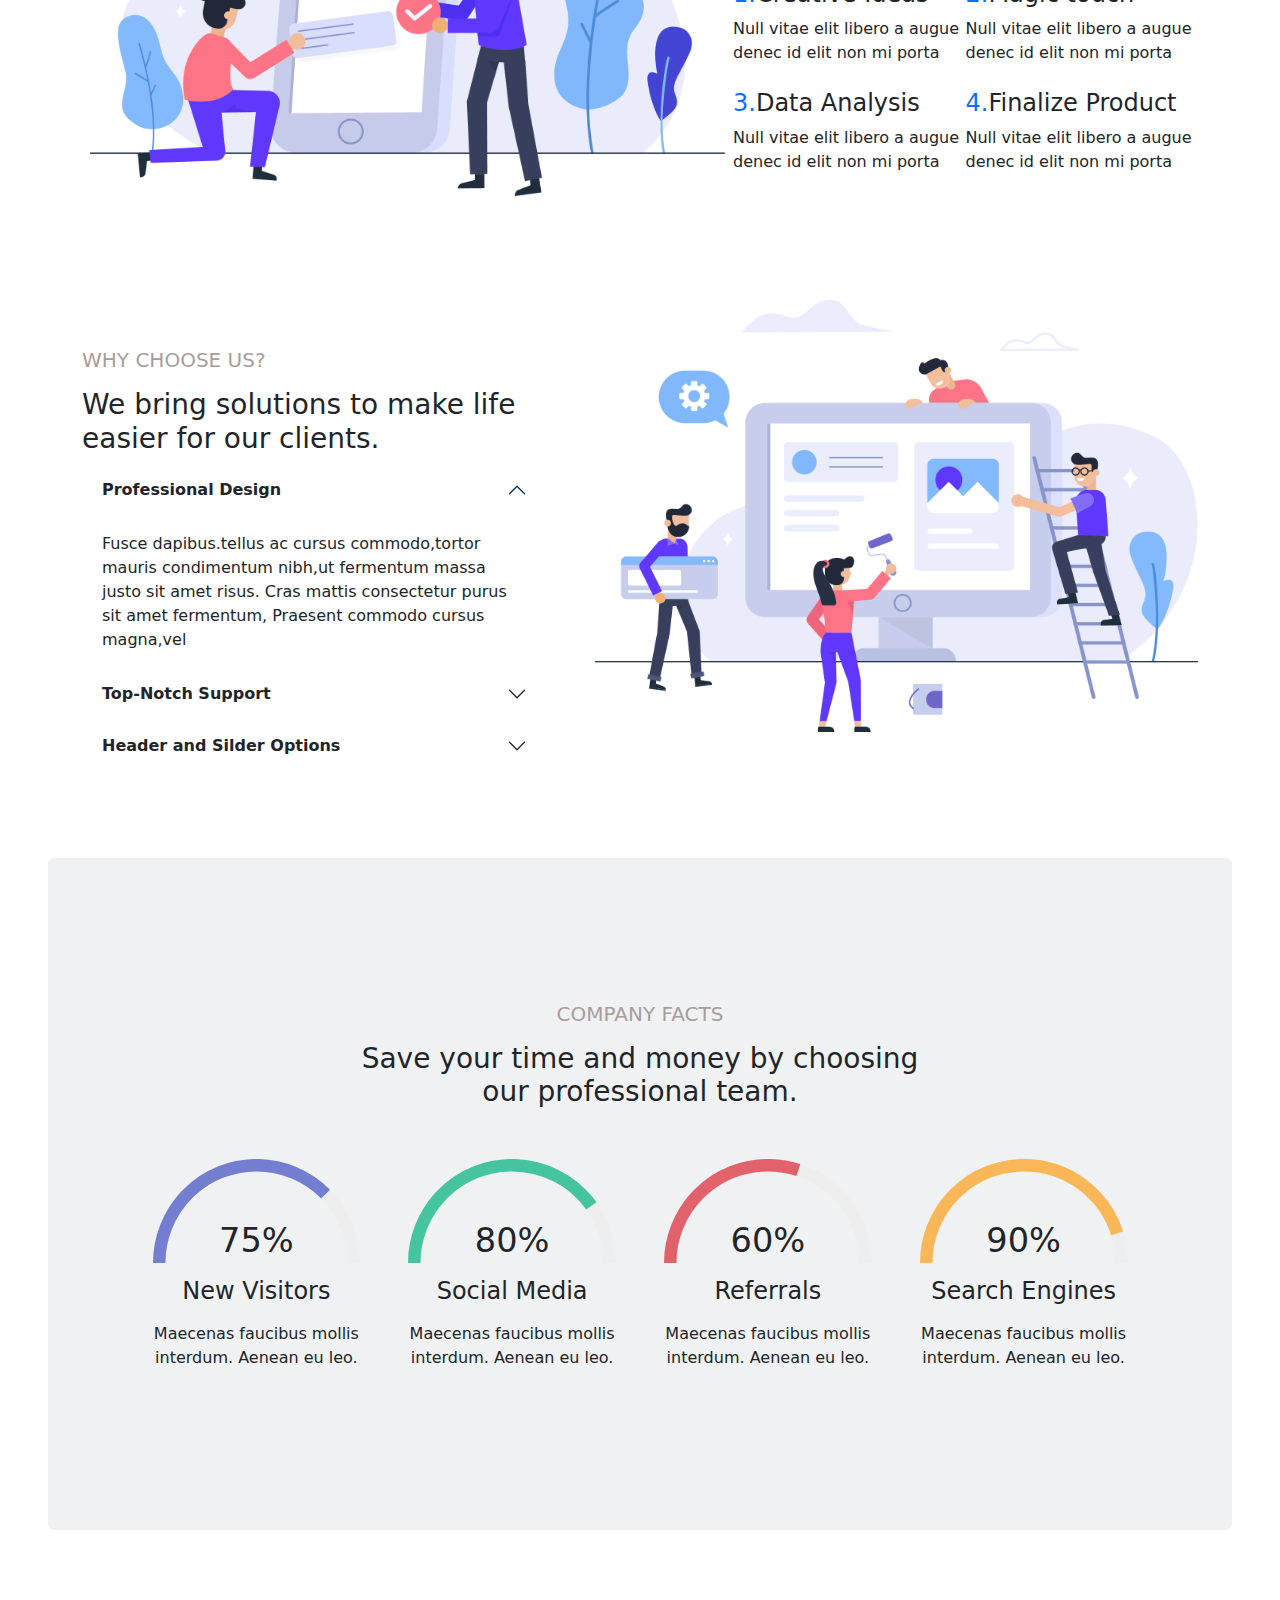
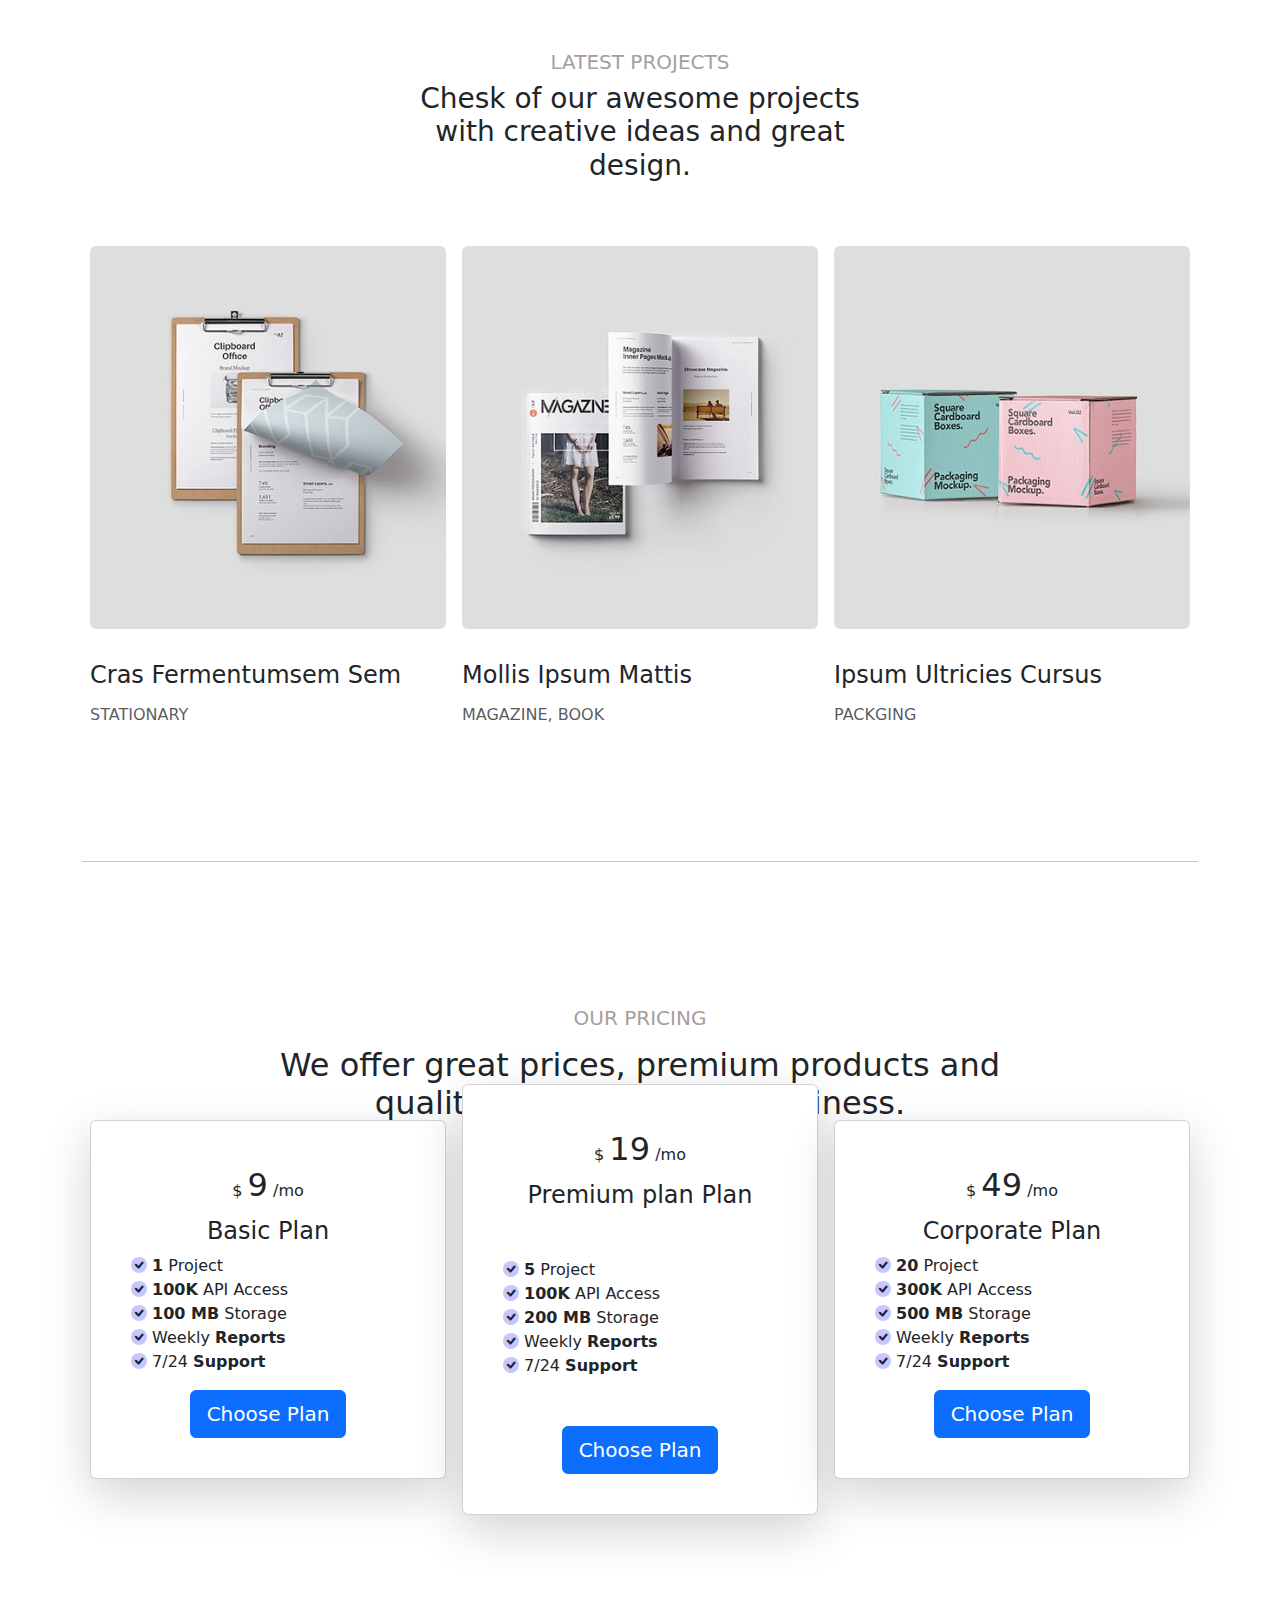
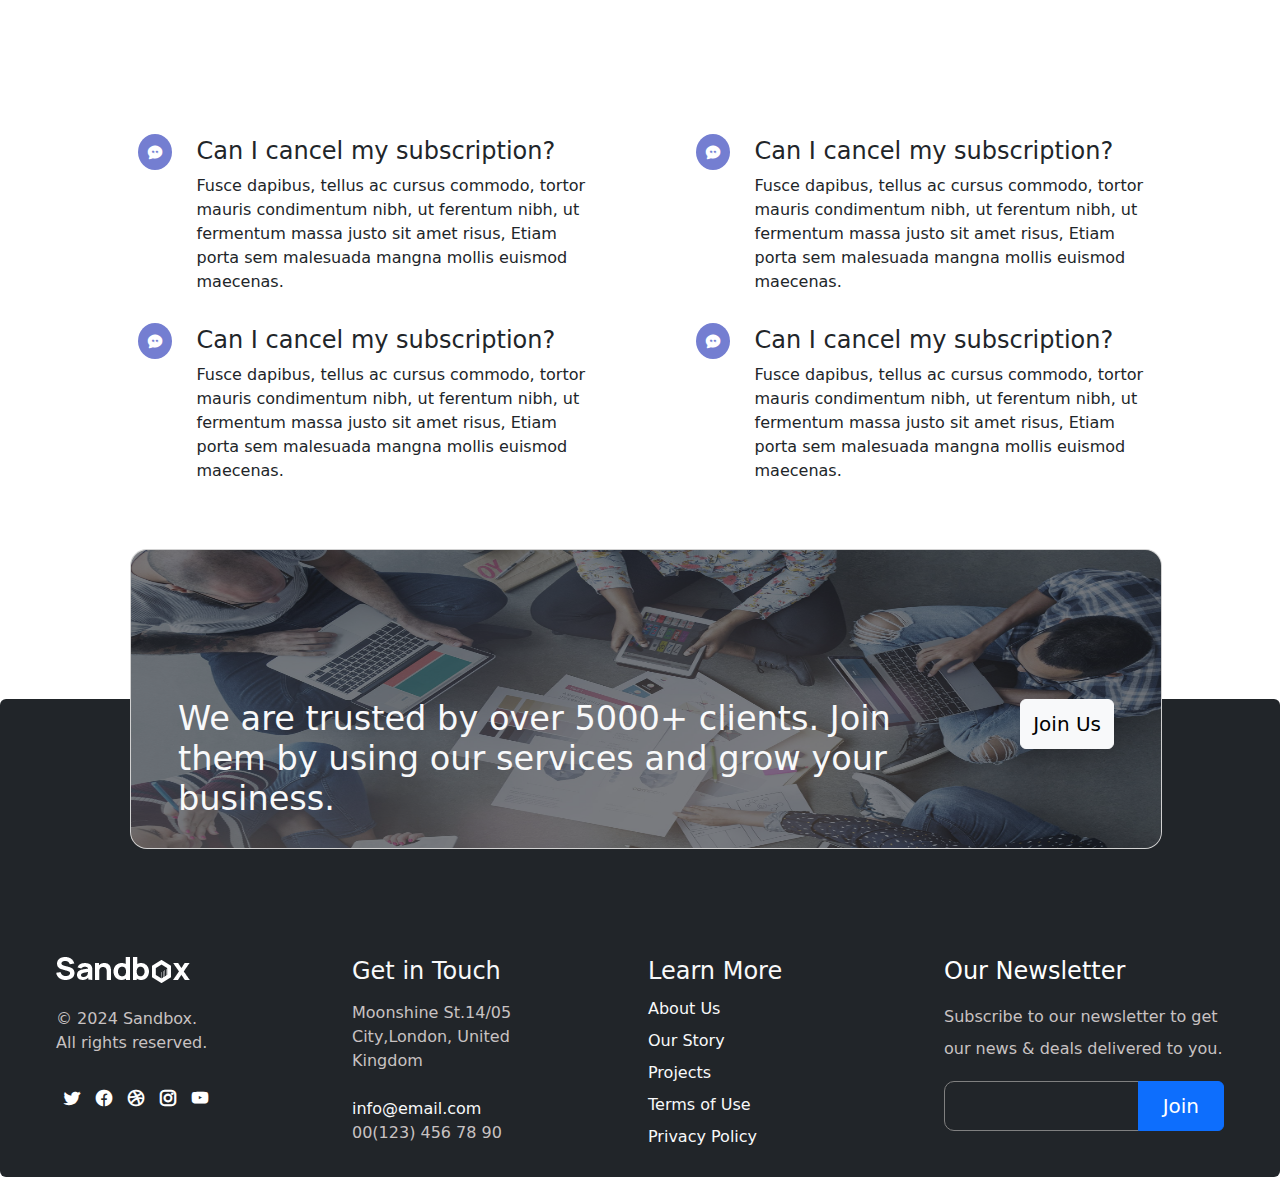
<file: sandbox.html>
<!DOCTYPE html>
<html lang="en">

<head>
  <meta charset="UTF-8">
  <meta name="viewport" content="width=device-width, initial-scale=1.0">
  <title>Sendbox</title>
  <link href="https://cdn.jsdelivr.net/npm/bootstrap@5.3.3/dist/css/bootstrap.min.css" rel="stylesheet"
    integrity="sha384-QWTKZyjpPEjISv5WaRU9OFeRpok6YctnYmDr5pNlyT2bRjXh0JMhjY6hW+ALEwIH" crossorigin="anonymous">
  <link rel="stylesheet" href="https://cdn.jsdelivr.net/npm/bootstrap-icons@1.11.3/font/bootstrap-icons.min.css">
  <link rel="stylesheet" href="web_res.css">
  <link rel="stylesheet" href="web.css">
</head>

<body>
  <header class="p-xl-4">
    <div class="position-relative">
      <div class=" rounded-lg overflow-hidden position-relative">
        <div
          class="position-relative Background-img  flex justify-content-center m-auto bg-cover image-wrapper overflow-hidden  object-fit-cover">
          <img src="img/asset 63.jpeg " class="m-auto " width="100%" height="auto">
          <div class="bg-overlay"></div>
          <!-- <div class="relative text-white flex justifay-content-center">
            <span>HELLOW! WE ARE SANDBOX</span>
            <h2>Grow your business with our marketing solutions</h2>
          </div> -->
        </div>
        <div class="flex align-items-end Background-img-round position-relative">
          <img src="img/asset 65.svg">
        </div>
        <!-- <div class="position-relative flex justifay-content-center align-item-center">
         <h4 class="text-uppercase ">erfkjcsn</h4>
      </div> -->
      </div>
      <!-- navbar -->
      <div class="position-absolute z-3 nav-class  w-100 m-auto">
        <nav class="container navbar navbar-expand-lg text-light w-100">
          <div class="d-flex align-items-center w-100 justify-content-around">
            <a class="navbar-brand" href="#">
              <img src="img/asset 1.png" class="text-light ">
            </a>
            <button class="btn navbar-toggler" type="button" data-bs-toggle="offcanvas"
              data-bs-target="#offcanvasWithBothOptions" aria-controls="offcanvasWithBothOptions">
              <span class="navbar-toggler-icon"></span>
            </button>

            <div class="collapse navbar-collapse" id="navbarSupportedContent">
              <ul class="navbar-nav m-auto mb-2 mb-lg-0">
                <!-- drops -->
                <li class="nav-item dropdown">
                  <a class="nav-link dropdown-toggle " href="#" role="button" data-bs-toggle="dropdown"
                    aria-expanded="ture">
                    Drops
                  </a>
                  <ul class="dropdown-menu ">
                    <li class=" drops flex  bg-dark rounded  d-lg-row-col-12">
                      <ul class="row list-unstyled flex flex-warp justifay-content-around ">
                        <li class="col dropdown-item">
                          <img src="img/asset 2.jpeg" class="rounded d-lg-block d-none">
                          <span class="d-lg-none">Demo-1</span>
                        </li>
                        <li class="col dropdown-item">
                          <img src="img/asset 3.jpeg" class="rounded  d-lg-block d-none">
                          <span class="d-lg-none">Demo-2</span>
                        </li>
                        <li class="col dropdown-item">
                          <img src="img/asset 4.jpeg" class="rounded  d-lg-block d-none">
                          <span class="d-lg-none">Demo-3</span>
                        </li>
                        <li class="col dropdown-item">
                          <img src="img/asset 6.jpeg" class="rounded  d-lg-block d-none">
                          <span class="d-lg-none">Demo-4</span>
                        </li>
                        <li class="col dropdown-item">
                          <img src="img/asset 7.jpeg" class="rounded  d-lg-block d-none">
                          <span class="d-lg-none">Demo-5</span>
                        </li>
                        <li class="col dropdown-item">
                          <img src="img/asset 8.jpeg" class="rounded  d-lg-block d-none">
                          <span class="d-lg-none">Demo-6</span>
                        </li>
                        <li class="col dropdown-item">
                          <img src="img/asset 9.jpeg" class="rounded  d-lg-block d-none">
                          <span class="d-lg-none">Demo-7</span>
                        </li>
                        <li class="col dropdown-item">
                          <img src="img/asset 20.jpeg" class="rounded  d-lg-block d-none">
                          <span class="d-lg-none">Demo-7</span>
                        </li>
                        <li class="col dropdown-item">
                          <img src="img/asset 2.jpeg" class="rounded  d-lg-block d-none">
                          <span class="d-lg-none">Demo-8</span>
                        </li>
                        <li class="col dropdown-item">
                          <img src="img/asset 22.jpeg" class="rounded  d-lg-block d-none">
                          <span class="d-lg-none">Demo-8</span>
                        </li>
                        <li class="col dropdown-item">
                          <img src="img/asset 23.jpeg" class="rounded  d-lg-block d-none">
                          <span class="d-lg-none">Demo-9</span>
                        </li>
                        <li class="col dropdown-item">
                          <img src="img/asset 24.jpeg" class="rounded  d-lg-block d-none">
                          <span class="d-lg-none">Demo-10</span>
                        </li>
                        <li class="col dropdown-item">
                          <img src="img/asset 15.jpeg" class="rounded  d-lg-block d-none">
                          <span class="d-lg-none">Demo-11</span>
                        </li>
                        <li class="col dropdown-item">
                          <img src="img/asset 2.jpeg" class="rounded  d-lg-block d-none">
                          <span class="d-lg-none">Demo-12</span>
                        </li>
                        <li class="col dropdown-item">
                          <img src="img/asset 16.jpeg" class="rounded  d-lg-block d-none">
                          <span class="d-lg-none">Demo-13</span>
                        </li>
                        <li class="col dropdown-item">
                          <img src="img/asset 17.jpeg" class="rounded  d-lg-block d-none">
                          <span class="d-lg-none">Demo-14</span>
                        </li>
                        <li class="col dropdown-item">
                          <img src="img/asset 18.jpeg" class="rounded  d-lg-block d-none">
                          <span class="d-lg-none">Demo-15</span>
                        </li>
                        <li class="col dropdown-item">
                          <img src="img/asset 19.jpeg" class="rounded  d-lg-block d-none">
                          <span class="d-lg-none">Demo-16</span>
                        </li>
                        <li class="col dropdown-item">
                          <img src="img/asset 20.jpeg" class="rounded  d-lg-block d-none">
                          <span class="d-lg-none">Demo-17</span>
                        </li>
                        <li class="col dropdown-item">
                          <img src="img/asset 21.jpeg" class="rounded  d-lg-block d-none">
                          <span class="d-lg-none">Demo-18</span>
                        </li>
                        <li class="col dropdown-item">
                          <img src="img/asset 22.jpeg" class="rounded  d-lg-block d-none">
                          <span class="d-lg-none">Demo-19</span>
                        </li>
                        <li class="col dropdown-item">
                          <img src="img/asset 23.jpeg" class="rounded  d-lg-block d-none">
                          <span class="d-lg-none">Demo-20</span>
                        </li>
                        <li class="col dropdown-item">
                          <img src="img/asset 24.jpeg" class="rounded  d-lg-block d-none">
                          <span class="d-lg-none">Demo-21</span>
                        </li>
                        <li class="col dropdown-item">
                          <img src="img/asset 26.jpeg" class="rounded  d-lg-block d-none">
                          <span class="d-lg-none">Demo-22</span>
                        </li>
                        <li class="col dropdown-item">
                          <img src="img/asset 27.jpeg" class="rounded  d-lg-block d-none">
                          <span class="d-lg-none">Demo-23</span>
                        </li>
                        <li class="col dropdown-item">
                          <img src="img/asset 28.jpeg" class="rounded  d-lg-block d-none">
                          <span class="d-lg-none">Demo-24 </span>
                        </li>
                        <li class="col dropdown-item">
                          <img src="img/asset 29.jpeg" class="rounded  d-lg-block d-none">
                          <span class="d-lg-none">Demo-25</span>
                        </li>
                        <li class="col dropdown-item">
                          <img src="img/asset 30.jpeg" class="rounded  d-lg-block d-none">
                          <span class="d-lg-none">Demo-26</span>
                        </li>
                        <li class="col dropdown-item">
                          <img src="img/asset 31.jpeg" class="rounded  d-lg-block d-none">
                          <span class="d-lg-none">Demo-27</span>
                        </li>
                        <li class="col dropdown-item">
                          <img src="img/asset 32.jpeg" class="rounded  d-lg-block d-none">
                          <span class="d-lg-none">Demo-28</span>
                        </li>
                        <li class="col dropdown-item">
                          <img src="img/asset 33.jpeg" class="rounded d-lg-block d-none">
                          <span class="d-lg-none">Demo-29</span>
                        </li>
                        <li class="col dropdown-item">
                          <img src="img/asset 34.jpeg" class="rounded d-lg-block d-none">
                          <span class="d-lg-none">Demo-30</span>
                        </li>
                        <li class="col dropdown-item">
                          <img src="img/asset 35.jpeg" class="rounded d-lg-block d-none">
                          <span class="d-lg-none">Demo-31</span>
                        </li>
                        <li class="col dropdown-item">
                          <img src="img/asset 36.jpeg" class="rounded d-lg-block d-none">
                          <span class="d-lg-none">Demo-32</span>
                        </li>
                        <li class="col dropdown-item">
                          <img src="img/asset 37.jpeg" class="rounded d-lg-block d-none">
                          <span class="d-lg-none">Demo-33</span>
                        </li>
                        <li class="col dropdown-item">
                          <img src="img/asset 37.jpeg" class="rounded d-lg-block d-none">
                          <span class="d-lg-none">Demo-33</span>
                        </li>

                      </ul>
                    </li>
                  </ul>
                </li>
                <!-- pages -->
                <li class="nav-item dropdown">
                  <a class="nav-link dropdown-toggle " href="#" role="button" data-bs-toggle="dropdown"
                    aria-expanded="false">
                    Pages
                  </a>
                  <div class="pages">
                    <ul class="dropdown-menu">
                      <li><a class="dropdown-item" href="#">Services</a></li>
                      <li><a class="dropdown-item" href="#">About</a></li>
                      <li><a class="dropdown-item" href="#">Shop</a></li>
                      <li><a class="dropdown-item" href="#">Contact</a></li>
                      <li><a class="dropdown-item" href="#">Career</a></li>
                      <li><a class="dropdown-item" href="#">Utility</a></li>
                      <li><a class="dropdown-item" href="#">Pricing</a></li>
                      <li><a class="dropdown-item" href="#">One Page</a></li>
                    </ul>
                  </div>
                </li>
                <!--Project  -->
                <li class="nav-item ">
                  <div class="dropdown dropdown-lg ">
                    <div class=" d-lg-row-col-12">
                      <a class="nav-link dropdown-toggle" href="#" role="button" data-bs-toggle="dropdown"
                        aria-expanded="false">
                        Project
                      </a>
                      <div
                        class="dropdown-menu dropdown-lg  d-lg-col-2 justifay-content-around border-right  border-secondary">
                        <div class="project">
                          <div class=" dropdown-lg-content border-right row">
                            <div>
                              <h6 class="dropdown-header text-primary">Project Pages</h6>
                            </div>
                            <ul class="list-unstyled">
                              <li><a class="dropdown-item" href="#">Project I</a></li>
                              <li><a class="dropdown-item" href="#">Project II</a></li>
                              <li><a class="dropdown-item" href="#">Project III</a></li>
                              <li><a class="dropdown-item" href="#">Project IV</a></li>
                            </ul>
                          </div>

                          <div class="dropdown-lg-content d-lg-row">
                            <div>
                              <h6 class="dropdown-header text-primary">Single Project</h6>
                            </div>
                            <ul class="list-unstyled">
                              <li><a class="dropdown-item" href="#">Project I</a></li>
                              <li><a class="dropdown-item" href="#">Project II</a></li>
                              <li><a class="dropdown-item" href="#">Project III</a></li>
                              <li><a class="dropdown-item" href="#">Project IV</a></li>
                            </ul>
                          </div>
                        </div>
                      </div>
                    </div>
                  </div>
                </li>

                <!-- Bolg -->
                <li class="nav-item dropdown">
                  <a class="nav-link dropdown-toggle " href="#" role="button" data-bs-toggle="dropdown"
                    aria-expanded="false">
                    Blogs
                  </a>
                  <ul class="dropdown-menu">
                    <div class="bolg">
                      <li><a class="dropdown-item" href="#">Blog without Sidebar</a></li>
                      <li><a class="dropdown-item" href="#">Blgo with Sidebar</a></li>
                      <li><a class="dropdown-item" href="#">Bolg with Left Sidebar</a></li>
                      <li><a class="dropdown-item" href="#">Bolg Posts</a></li>
                    </div>
                  </ul>
                </li>
                <li class="nav-item dropdown">
                  <a class="nav-link dropdown-toggle " href="#" role="button" data-bs-toggle="dropdown"
                    aria-expanded="false">
                    Blocks
                  </a>
                  <!-- <ul class="dropdown-menu ">
                    <li class="block_nav flex  bg-dark rounded p-4 ">
                      <ul class="row list-unstyled flex flex-warp justifay-content-around ">

                        <li class="col-lg-2 dropdown-item ">
                          <img src="img/asset 38.svg" class="rounded-0">
                          <span>About</span>
                        </li>
                        <li class="col-lg-2 dropdown-item">
                          <img src="img/asset 39.svg" class="rounded">
                          <span>Bolg</span>
                        </li>
                        <li class="col-lg-2 dropdown-item">
                          <img src="img/asset 40.svg" class="rounded">
                          <span>Call to action</span>
                        </li>
                        <li class="col-lg-2 dropdown-item">
                          <img src="img/asset 41.svg" class="rounded">
                          <span>clients</span>
                        </li>
                        <li class="col-lg-2 dropdown-item">
                          <img src="img/asset 42.svg" class="rounded">
                          <span>Facts</span>
                        </li>
                        <li class="col-lg-2 dropdown-item">
                          <img src="img/asset 43.svg" class="rounded">
                          <span>FAQ</span>
                        </li>
                        <li class="col-lg-2 dropdown-item">
                          <img src="img/asset 44.svg" class="rounded">
                          <span>Features</span>
                        </li>
                        <li class="col dropdown-item">
                          <img src="img/asset 45.svg" class="rounded">
                          <span>Footer</span>
                        </li>
                        <li class="col dropdown-item">
                          <img src="img/asset 46.svg" class="rounded">
                          <span>Hero</span>
                        </li>
                        <li class="col dropdown-item">
                          <img src="img/asset 47.svg" class="rounded">
                          <span>Misc</span>
                        </li>
                        <li class="col dropdown-item">
                          <img src="img/asset 48.svg" class="rounded">
                          <span>Navbar</span>
                        </li>
                        <li class="col dropdown-item">
                          <img src="img/asset 49.svg" class="rounded">
                          <span>Portfolio</span>
                        </li>
                        <li class="col dropdown-item">
                          <img src="img/asset 50.svg" class="rounded">
                          <span>Pricing</span>
                        </li>
                        <li class="col dropdown-item">
                          <img src="img/asset 51.svg" class="rounded">
                          <span>Process</span>
                        </li>
                        <li class="col dropdown-item">
                          <img src="img/asset 52.svg" class="rounded">
                          <span>Team</span>
                        </li>
                        <li class="col dropdown-item">
                          <img src="img/asset 53.svg" class="rounded">
                          <span>Testimonials</span>
                        </li>
                      </ul>
                    </li>
                  </ul> -->
                </li>

                <li class="nav-item dropdown">
                  <a class="nav-link dropdown-toggle " href="#" role="button" data-bs-toggle="dropdown"
                    aria-expanded="false">
                    Documetation
                  </a>
                  <ul class="dropdown-menu flex rounded d-lg-rows">
                    <div class="flex flex-warp justify-content-around">
                      <div class="row gx-0  Documetation d-lg-row-cols-12">
                        <div class="col-lg-4">
                          <h6 class="dropdown-header text-primary">Usage</h6>
                          <ul class="list-unstyled pb-lg-1 row">
                            <div class="col-lg-7">
                              <li class="dropdown-item">Get strated</li>
                              <li class="dropdown-item">Forms</li>
                              <li class="dropdown-item">FAQ</li>
                            </div>
                            <div class="col-lg-5">
                              <li class="dropdown-item">Changelog</li>
                              <li class="dropdown-item">Credits</li>
                            </div>
                          </ul>
                          <h6 class="dropdown-header mt-lg-6 text-primary">Styleguide</h6>
                          <ul class="row">
                            <div class="col-lg-7">
                              <li class="dropdown-item">Colors</li>
                              <li class="dropdown-item">Fonts</li>
                              <li class="dropdown-item">SVG Icons</li>
                              <li class="dropdown-item">Font Icons</li>
                            </div>
                            <div class="col-lg-5">
                              <li class="dropdown-item">illustrations</li>
                              <li class="dropdown-item">Backgrounds</li>
                              <li class="dropdown-item">Misc</li>
                            </div>
                          </ul>
                        </div>
                        <div class="col-lg-8 row">
                          <h6 class="dropdown-header text-primary">Elements</h6>
                          <ul class="list-unstyled row flex">
                            <div class="col-lg-4">
                              <li class="dropdown-item">Accordion</li>
                              <li class="dropdown-item">Alerts</li>
                              <li class="dropdown-item">Animations</li>
                              <li class="dropdown-item">Avatars</li>
                              <li class="dropdown-item">Background</li>
                              <li class="dropdown-item">Badges</li>
                              <li class="dropdown-item">Button</li>
                              <li class="dropdown-item">Card</li>
                              <li class="dropdown-item">Carousel</li>
                            </div>
                            <div class="col-lg-4">
                              <li class="dropdown-item">Dividers</li>
                              <li class="dropdown-item">Form Elements</li>
                              <li class="dropdown-item">Image Hover</li>
                              <li class="dropdown-item">Image Mask</li>
                              <li class="dropdown-item">Lightbox</li>
                              <li class="dropdown-item">Media Palyer</li>
                              <li class="dropdown-item">Modal</li>
                              <li class="dropdown-item">Pagination</li>
                              <li class="dropdown-item">Progressbar</li>
                            </div>
                            <div class="col-lg-4">
                              <li class="dropdown-item">Shadows</li>
                              <li class="dropdown-item">Shapes</li>
                              <li class="dropdown-item">Tables</li>
                              <li class="dropdown-item">Tabs</li>
                              <li class="dropdown-item">Text Animations</li>
                              <li class="dropdown-item">Text Highlight</li>
                              <li class="dropdown-item">Tiles</li>
                              <li class="dropdown-item">Tooltips & Popovers</li>
                              <li class="dropdown-item">Typography</li>
                            </div>
                          </ul>
                        </div>
                      </div>
                    </div>
                  </ul>
                </li>
              </ul>
            </div>
            <div>
              <span class="p-2">
                <i class="bi bi-exclamation-circle"></i>
              </span>
              <span class="p-2">
                <i class="bi bi-search"></i>
              </span>
            </div>
          </div>
        </nav>
        <!-- offcanvas -->
        <div class="offcanvas offcanvas-start text-bg-dark wrapper" data-bs-scroll="true" tabindex="-1"
          id="offcanvasWithBothOptions" aria-labelledby="offcanvasWithBothOptionsLabel">
          <div class="offcanvas-header">
            <h5 class="offcanvas-title" id="offcanvasWithBothOptionsLabel">sandbox
            </h5>
            <button type="button" class="btn-close btn-close-white" data-bs-dismiss="offcanvas"
              aria-label="Close"></button>
          </div>
          <div class="offcanvas-body">
            <ul class="navbar-nav m-auto mb-2 mb-lg-0">
              <!-- drops -->
              <li class="nav-item dropdown">
                <a class="nav-link dropdown-toggle" href="#" role="button" data-bs-toggle="dropdown"
                  aria-expanded="false">
                  Drops
                </a>
                <ul class="dropdown-menu ">
                  <li class=" rounded p-lg-4  d-lg-row-col-12 ">
                    <ul class="d-lg-row list-unstyled  ">
                      <li class="col dropdown-item">
                        <img src="img/asset 2.jpeg" class="rounded d-lg-block d-none">
                        <span class="d-lg-none d-inline">Demo-1</span>
                      </li>
                      <li class="col dropdown-item">
                        <img src="img/asset 3.jpeg" class="rounded  d-lg-block d-none">
                        <span class="d-lg-none d-inline">Demo-2</span>
                      </li>
                      <li class="col dropdown-item">
                        <img src="img/asset 4.jpeg" class="rounded  d-lg-block d-none">
                        <span class="d-lg-none d-inline">Demo-3</span>
                      </li>
                      <li class="col dropdown-item">
                        <img src="img/asset 6.jpeg" class="rounded  d-lg-block d-none">
                        <span class="d-lg-none d-inline">Demo-4</span>
                      </li>
                      <li class="col dropdown-item">
                        <img src="img/asset 7.jpeg" class="rounded  d-lg-block d-none">
                        <span class="d-lg-none d-inline">Demo-5</span>
                      </li>
                      <li class="col dropdown-item">
                        <img src="img/asset 8.jpeg" class="rounded  d-lg-block d-none">
                        <span class="d-lg-none d-inline">Demo-6</span>
                      </li>
                      <li class="col dropdown-item">
                        <img src="img/asset 9.jpeg" class="rounded  d-lg-block d-none">
                        <span class="d-lg-none d-inline">Demo-7</span>
                      </li>
                      <li class="col dropdown-item">
                        <img src="img/asset 20.jpeg" class="rounded  d-lg-block d-none">
                        <span class="d-lg-none d-inline">Demo-7</span>
                      </li>
                      <li class="col dropdown-item">
                        <img src="img/asset 2.jpeg" class="rounded  d-lg-block d-none">
                        <span class="d-lg-none d-inline">Demo-8</span>
                      </li>
                      <li class="col dropdown-item">
                        <img src="img/asset 22.jpeg" class="rounded  d-lg-block d-none">
                        <span class="d-lg-none d-inline">Demo-8</span>
                      </li>
                      <li class="col dropdown-item">
                        <img src="img/asset 23.jpeg" class="rounded  d-lg-block d-none">
                        <span class="d-lg-none d-inline">Demo-9</span>
                      </li>
                      <li class="col dropdown-item">
                        <img src="img/asset 24.jpeg" class="rounded  d-lg-block d-none">
                        <span class="d-lg-none d-inline">Demo-10</span>
                      </li>
                      <li class="col dropdown-item">
                        <img src="img/asset 15.jpeg" class="rounded  d-lg-block d-none">
                        <span class="d-lg-none d-inline">Demo-11</span>
                      </li>
                      <li class="col dropdown-item">
                        <img src="img/asset 2.jpeg" class="rounded  d-lg-block d-none">
                        <span class="d-lg-none d-inline">Demo-12</span>
                      </li>
                      <li class="col dropdown-item">
                        <img src="img/asset 16.jpeg" class="rounded  d-lg-block d-none">
                        <span class="d-lg-none d-inline">Demo-13</span>
                      </li>
                      <li class="col dropdown-item">
                        <img src="img/asset 17.jpeg" class="rounded  d-lg-block d-none">
                        <span class="d-lg-none d-inline">Demo-14</span>
                      </li>
                      <li class="col dropdown-item">
                        <img src="img/asset 18.jpeg" class="rounded  d-lg-block d-none">
                        <span class="d-lg-none d-inline">Demo-15</span>
                      </li>
                      <li class="col dropdown-item">
                        <img src="img/asset 19.jpeg" class="rounded  d-lg-block d-none">
                        <span class="d-lg-none d-inline">Demo-16</span>
                      </li>
                      <li class="col dropdown-item">
                        <img src="img/asset 20.jpeg" class="rounded  d-lg-block d-none">
                        <span class="d-lg-none d-inline">Demo-17</span>
                      </li>
                      <li class="col dropdown-item">
                        <img src="img/asset 21.jpeg" class="rounded  d-lg-block d-none">
                        <span class="d-lg-none d-inline">Demo-18</span>
                      </li>
                      <li class="col dropdown-item">
                        <img src="img/asset 22.jpeg" class="rounded  d-lg-block d-none">
                        <span class="d-lg-none d-inline">Demo-19</span>
                      </li>
                      <li class="col dropdown-item">
                        <img src="img/asset 23.jpeg" class="rounded  d-lg-block d-none">
                        <span class="d-lg-none d-inline">Demo-20</span>
                      </li>
                      <li class="col dropdown-item">
                        <img src="img/asset 24.jpeg" class="rounded  d-lg-block d-none">
                        <span class="d-lg-none d-inline">Demo-21</span>
                      </li>
                      <li class="col dropdown-item">
                        <img src="img/asset 26.jpeg" class="rounded  d-lg-block d-none">
                        <span class="d-lg-none d-inline">Demo-22</span>
                      </li>
                      <li class="col dropdown-item">
                        <img src="img/asset 27.jpeg" class="rounded  d-lg-block d-none">
                        <span class="d-lg-none d-inline">Demo-23</span>
                      </li>
                      <li class="col dropdown-item">
                        <img src="img/asset 28.jpeg" class="rounded  d-lg-block d-none">
                        <span class="d-lg-none d-inline">Demo-24 </span>
                      </li>
                      <li class="col dropdown-item">
                        <img src="img/asset 29.jpeg" class="rounded  d-lg-block d-none">
                        <span class="d-lg-none d-inline">Demo-25</span>
                      </li>
                      <li class="col dropdown-item">
                        <img src="img/asset 30.jpeg" class="rounded  d-lg-block d-none">
                        <span class="d-lg-none d-inline">Demo-26</span>
                      </li>
                      <li class="col dropdown-item">
                        <img src="img/asset 31.jpeg" class="rounded  d-lg-block d-none">
                        <span class="d-lg-none d-inline">Demo-27</span>
                      </li>
                      <li class="col dropdown-item">
                        <img src="img/asset 32.jpeg" class="rounded  d-lg-block d-none">
                        <span class="d-lg-none d-inline">Demo-28</span>
                      </li>
                      <li class="col dropdown-item">
                        <img src="img/asset 33.jpeg" class="rounded d-lg-block d-none">
                        <span class="d-lg-none d-inline">Demo-29</span>
                      </li>
                      <li class="col dropdown-item">
                        <img src="img/asset 34.jpeg" class="rounded d-lg-block d-none">
                        <span class="d-lg-none d-inline">Demo-30</span>
                      </li>
                      <li class="col dropdown-item">
                        <img src="img/asset 35.jpeg" class="rounded d-lg-block d-none">
                        <span class="d-lg-none d-inline">Demo-31</span>
                      </li>
                      <li class="col dropdown-item">
                        <img src="img/asset 36.jpeg" class="rounded d-lg-block d-none">
                        <span class="d-lg-none d-inline">Demo-32</span>
                      </li>
                      <li class="col dropdown-item">
                        <img src="img/asset 37.jpeg" class="rounded d-lg-block d-none">
                        <span class="d-lg-none d-inline">Demo-33</span>
                      </li>
                      <li class="col dropdown-item">
                        <img src="img/asset 37.jpeg" class="rounded d-lg-block d-none">
                        <span class="d-lg-none d-inline">Demo-34</span>
                      </li>

                    </ul>
                  </li>
                </ul>
              </li>
              <!--  Pages-->
              <li class="nav-item dropdown">
                <a class="nav-link dropdown-toggle" href="#" role="button" data-bs-toggle="dropdown"
                  aria-expanded="false">
                  Pages
                </a>
                <ul class="dropdown-menu">
                  <li><a class="dropdown-item" href="#">Services</a></li>
                  <li><a class="dropdown-item" href="#">About</a></li>
                  <li><a class="dropdown-item" href="#">Shop</a></li>
                  <li><a class="dropdown-item" href="#">Contact</a></li>
                  <li><a class="dropdown-item" href="#">Career</a></li>
                  <li><a class="dropdown-item" href="#">Utility</a></li>
                  <li><a class="dropdown-item" href="#">Pricing</a></li>
                  <li><a class="dropdown-item" href="#">One Page</a></li>

                </ul>
              </li>
              <!--Project  -->
              <li class="nav-item ">
                <div class="dropdown dropdown-lg ">
                  <div class=" d-lg-row-col-12">
                    <a class="nav-link dropdown-toggle" href="#" role="button" data-bs-toggle="dropdown"
                      aria-expanded="false">
                      Project
                    </a>
                    <div
                      class="dropdown-menu dropdown-lg  d-lg-col-2 justifay-content-around border-right  border-secondary">
                      <div class="project">
                        <div class=" dropdown-lg-content border-right row">
                          <div>
                            <h6 class="dropdown-header text-primary">Project Pages</h6>
                          </div>
                          <ul class="list-unstyled">
                            <li><a class="dropdown-item" href="#">Project I</a></li>
                            <li><a class="dropdown-item" href="#">Project II</a></li>
                            <li><a class="dropdown-item" href="#">Project III</a></li>
                            <li><a class="dropdown-item" href="#">Project IV</a></li>
                          </ul>
                        </div>

                        <div class="dropdown-lg-content d-lg-row">
                          <div>
                            <h6 class="dropdown-header text-primary">Single Project</h6>
                          </div>
                          <ul class="list-unstyled">
                            <li><a class="dropdown-item" href="#">Project I</a></li>
                            <li><a class="dropdown-item" href="#">Project II</a></li>
                            <li><a class="dropdown-item" href="#">Project III</a></li>
                            <li><a class="dropdown-item" href="#">Project IV</a></li>
                          </ul>
                        </div>

                      </div>
                    </div>
                  </div>
                </div>
              </li>

              <!-- Bolg -->
              <li class="nav-item dropdown">
                <a class="nav-link dropdown-toggle" href="#" role="button" data-bs-toggle="dropdown"
                  aria-expanded="false">
                  Blogs
                </a>
                <ul class="dropdown-menu">
                  <div class="bolg">
                    <li><a class="dropdown-item" href="#">Blog without Sidebar</a></li>
                    <li><a class="dropdown-item" href="#">Blgo with Sidebar</a></li>
                    <li><a class="dropdown-item" href="#">Bolg with Left Sidebar</a></li>
                    <li><a class="dropdown-item" href="#">Bolg Posts</a></li>
                  </div>
                </ul>
              </li>
              <li class="nav-item dropdown">
                <a class="nav-link dropdown-toggle" href="#" role="button" data-bs-toggle="dropdown"
                  aria-expanded="false">
                  Blocks
                </a>
                <ul class="dropdown-menu ">
                  <li class="block_nav flex  bg-dark rounded p-4  d-lg-row-col-12">
                    <ul class="row list-unstyled flex flex-warp justifay-content-around ">

                      <li class="col-lg-2 dropdown-item ">
                        <img src="img/asset 38.svg" class="rounded-0">
                        <span>About</span>
                      </li>
                      <li class="col-lg-2 dropdown-item">
                        <img src="img/asset 39.svg" class="rounded">
                        <span>Bolg</span>
                      </li>
                      <li class="col-lg-2 dropdown-item">
                        <img src="img/asset 40.svg" class="rounded">
                        <span>Call to action</span>
                      </li>
                      <li class="col-lg-2 dropdown-item">
                        <img src="img/asset 41.svg" class="rounded">
                        <span>clients</span>
                      </li>
                      <li class="col-lg-2 dropdown-item">
                        <img src="img/asset 42.svg" class="rounded">
                        <span>Facts</span>
                      </li>
                      <li class="col-lg-2 dropdown-item">
                        <img src="img/asset 43.svg" class="rounded">
                        <span>FAQ</span>
                      </li>
                      <li class="col-lg-2 dropdown-item">
                        <img src="img/asset 44.svg" class="rounded">
                        <span>Features</span>
                      </li>
                      <li class="col dropdown-item">
                        <img src="img/asset 45.svg" class="rounded">
                        <span>Footer</span>
                      </li>
                      <li class="col dropdown-item">
                        <img src="img/asset 46.svg" class="rounded">
                        <span>Hero</span>
                      </li>
                      <li class="col dropdown-item">
                        <img src="img/asset 47.svg" class="rounded">
                        <span>Misc</span>
                      </li>
                      <li class="col dropdown-item">
                        <img src="img/asset 48.svg" class="rounded">
                        <span>Navbar</span>
                      </li>
                      <li class="col dropdown-item">
                        <img src="img/asset 49.svg" class="rounded">
                        <span>Portfolio</span>
                      </li>
                      <li class="col dropdown-item">
                        <img src="img/asset 50.svg" class="rounded">
                        <span>Pricing</span>
                      </li>
                      <li class="col dropdown-item">
                        <img src="img/asset 51.svg" class="rounded">
                        <span>Process</span>
                      </li>
                      <li class="col dropdown-item">
                        <img src="img/asset 52.svg" class="rounded">
                        <span>Team</span>
                      </li>
                      <li class="col dropdown-item">
                        <img src="img/asset 53.svg" class="rounded">
                        <span>Testimonials</span>
                      </li>
                    </ul>
                  </li>
                </ul>
              </li>
              <li class="nav-item dropdown">
                <a class="nav-link dropdown-toggle" href="#" role="button" data-bs-toggle="dropdown"
                  aria-expanded="false">
                  Documetation
                </a>
                <ul class="dropdown-menu flex rounded d-lg-rows">
                  <div class=" flex-warp justify-content-around position-relative">
                    <div class="row gx-0   d-lg-row-cols-12 ">
                      <div class="col-lg-4 ">
                        <h6 class="dropdown-header text-primary">Usage</h6>
                        <ul class="list-unstyled pb-lg-1 col-lg-2">
                          <li class="dropdown-item">Get strated</li>
                          <li class="dropdown-item">Forms</li>
                          <li class="dropdown-item">FAQ</li>
                          <li class="dropdown-item">Changelog</li>
                          <li class="dropdown-item">Credits</li>
                        </ul>
                        <h6 class="dropdown-header mt-lg-6 text-primary">Styleguide</h6>
                        <ul>
                          <li class="dropdown-item">Colors</li>
                          <li class="dropdown-item">Fonts</li>
                          <li class="dropdown-item">SVG Icons</li>
                          <li class="dropdown-item">Font Icons</li>
                          <li class="dropdown-item">illustrations</li>
                          <li class="dropdown-item">Backgrounds</li>
                          <li class="dropdown-item">Misc</li>
                        </ul>
                      </div>
                      <div class="col-lg-8 row">
                        <h6 class="dropdown-header text-primary">Elements</h6>
                        <ul class="list-unstyled col-3 flex">
                          <li class="dropdown-item">Accordion</li>
                          <li class="dropdown-item">Alerts</li>
                          <li class="dropdown-item">Animations</li>
                          <li class="dropdown-item">Avatars</li>
                          <li class="dropdown-item">Background</li>
                          <li class="dropdown-item">Badges</li>
                          <li class="dropdown-item">Button</li>
                          <li class="dropdown-item">Card</li>
                          <li class="dropdown-item">Carousel</li>
                          <li class="dropdown-item">Dividers</li>
                          <li class="dropdown-item">Form Elements</li>
                          <li class="dropdown-item">Image Hover</li>
                          <li class="dropdown-item">Image Mask</li>
                          <li class="dropdown-item">Lightbox</li>
                          <li class="dropdown-item">Media Palyer</li>
                          <li class="dropdown-item">Modal</li>
                          <li class="dropdown-item">Pagination</li>
                          <li class="dropdown-item">Progressbar</li>
                          <li class="dropdown-item">Shadows</li>
                          <li class="dropdown-item">Shapes</li>
                          <li class="dropdown-item">Tables</li>
                          <li class="dropdown-item">Tabs</li>
                          <li class="dropdown-item">Text Animations</li>
                          <li class="dropdown-item">Tiles</li>
                          <li class="dropdown-item">Tooltips & Popovers</li>
                          <li class="dropdown-item">Typography</li>
                        </ul>
                      </div>
                    </div>
                  </div>
                </ul>
              </li>
            </ul>
          </div>
        </div>
      </div>
    </div>
  </header>

  <!-- section_part-1 -->
  <section class="position-relative">
    <div class="container text-center mt-5 part-1">
      <div class="row text-center ">
        <div class="col-lg-6 col-xl-7 mx-auto mb-lg-3">
          <h5 class="fs-16 text-uppercase mb-3 ">What we do?</h5>
          <h1>
            The full service we are offering is specifically designed to meet your needs.
          </h1>
        </div>
      </div>

      <!-- row -->
      <div class="row my-5 relative">
        <div class="col-xxl-11 m-auto mb-lg-5">
          <div class="row gx-lg-8 gx-xl-12 gy-11 text-center d-flex align-item-end ">
            <div class="col-sm-8 col-md-6 col-lg-4 mx-auto  px-lg-2 col-md-6 mb-5">
              <div class="px-md-3 px-lg-0 px-xl-3">
                <div class="icon btn btn-block btn-lg bg-primary bg-opacity-25 mb-3">
                  <i class="bi bi-display"></i>
                </div>
                <h3 class="fs-22 py-2 ">Web Design</h3>
                <p class="mb-2">Nulla vitae elit libero, apharetra augue donec id elit non mi porta gravida at eget
                  Fusce dapibus
                  tellus.</p>
                <a href="#" class="hover link-purple">Learn More<i class="bi bi-arrow-right ps-2"></i></a>
              </div>
            </div>

            <div class="col-sm-8 col-md-6 col-lg-4 mx-auto  px-lg-2 col-md-6 mb-5">
              <div class="px-md-3 px-lg-0 px-xl-3">
                <div class="icon btn btn-block btn-lg bg-success bg-opacity-50 mb-3">
                  <i class="bi bi-journal-album"></i>
                </div>
                <h3 class="fs-22 py-2">Graphic Design</h3>
                <p class="mb-2">Maecenas faucibus mollis interdum Vivamus sagittis lacus vel angue laoreef Sed posuere
                  consectetur</p>
                <a href="#" class="hover link-leaf">Learn More<i class="bi bi-arrow-right ps-2"></i></a>
              </div>
            </div>
            <div class="col-sm-8 col-md-6 col-lg-4 mx-auto  px-lg-2 col-md-6 mb-5">
              <div class="px-md-3 px-lg-0 px-xl-3">
                <div class="icon btn btn-block btn-lg bg-danger bg-opacity-25 mb-3">
                  <i class="bi bi-file-slides"></i>
                </div>
                <h3 class="fs-22 py-2 ">3D Animation</h3>
                <p class="mb-2">Cras justo odio, dapibus ac faciliscis in, egestas eget quam, Praesent commodo cursus
                  magna scelerisque</p>
                <a href="#" class="hover link-pink">Learn More<i class="bi bi-arrow-right ps-2"></i></a>
              </div>
            </div>
          </div>
        </div>
        <hr class="dark">
      </div>
    </div>
    <!-- part-2 -->
    <div class="container part-2">
      <div class="row gx-lg-8 gx-xl-12 gy-10 mb-5 align-item-center ">
        <div class="col-lg-7 mb-5 object-fit-contain p-2">
          <img src="img/asset 55.png" width="100%">
        </div>
        <div class="col-lg-5 m-auto flex justifay-content-center">
          <h5 class="fs-16 text-uppercase mb-3">How It Works?</h5>
          <h3 class="mb-6">Find out everything about creating business model.</h3>

          <div class="row gy-4">
            <div class="col-md-6">
              <h4>
                <span class="text-primary">1.</span>Creative Ideas
              </h4>
              <p class="mb-0">Null vitae elit libero a augue denec id elit non mi porta</p>
            </div>

            <div class="col-md-6">
              <h4>
                <span class="text-primary">2.</span>Magic touch
              </h4>
              <p class="mb-0">Null vitae elit libero a augue denec id elit non mi porta</p>
            </div>

            <div class="col-md-6">
              <h4>
                <span class="text-primary">3.</span>Data Analysis
              </h4>
              <p class="mb-0">Null vitae elit libero a augue denec id elit non mi porta</p>
            </div>

            <div class="col-md-6">
              <h4>
                <span class="text-primary">4.</span>Finalize Product
              </h4>
              <p class="mb-0">Null vitae elit libero a augue denec id elit non mi porta</p>
            </div>
          </div>
        </div>
      </div>
      <!-- section-2 -->
      <div class="row gx-lg-8 gx-lg-12 gy-10 section-2  ">
        <div class="col-lg-7 order-lg-2 mb-5 mr-5 ps-lg-5">
          <img src="img/asset 56.png" width="100%">
        </div>
        <div class="col-lg-5 mb-3 flex align-item-center mt-lg-5 ml-5">
          <h5 class="fs-16 text-uppercase mt-xxl-8 mb-3">Why Choose
            Us?
          </h5>
          <h3>We bring solutions to make life easier for our clients.</h3>
          <div class="accordion" id="accordionExample">
            <div class="accordion-item ">
              <h2 class="accordion-header">
                <button class="accordion-button fw-bold" type="button" data-bs-toggle="collapse"
                  data-bs-target="#collapseOne" aria-expanded="true" aria-controls="collapseOne">
                  Professional Design
                </button>
              </h2>
              <div id="collapseOne" class="accordion-collapse collapse show" data-bs-parent="#accordionExample">
                <div class="accordion-body">
                  Fusce dapibus.tellus ac cursus commodo,tortor mauris condimentum nibh,ut fermentum massa justo sit
                  amet risus. Cras mattis consectetur purus sit amet fermentum, Praesent commodo cursus magna,vel
                </div>
              </div>
            </div>
            <div class="accordion-item">
              <h2 class="accordion-header">
                <button class="accordion-button collapsed fw-bold" type="button" data-bs-toggle="collapse"
                  data-bs-target="#collapseTwo" aria-expanded="false" aria-controls="collapseTwo">
                  Top-Notch Support
                </button>
              </h2>
              <div id="collapseTwo" class="accordion-collapse collapse" data-bs-parent="#accordionExample">
                <div class="accordion-body">
                  Fusce dapibus.tellus ac cursus commodo,tortor mauris condimentum nibh,ut fermentum massa justo sit
                  amet risus. Cras mattis consectetur purus sit amet fermentum, Praesent commodo cursus magna,vel
                </div>
              </div>
            </div>
            <div class="accordion-item">
              <h2 class="accordion-header">
                <button class="accordion-button collapsed fw-bold" type="button" data-bs-toggle="collapse"
                  data-bs-target="#collapseThree" aria-expanded="false" aria-controls="collapseThree">
                  Header and Silder Options
                </button>
              </h2>
              <div id="collapseThree" class="accordion-collapse collapse" data-bs-parent="#accordionExample">
                <div class="accordion-body">
                  Fusce dapibus.tellus ac cursus commodo,tortor mauris condimentum nibh,ut fermentum massa justo sit
                  amet risus. Cras mattis consectetur purus sit amet fermentum, Praesent commodo cursus magna,vel
                </div>
              </div>
            </div>
          </div>
        </div>
      </div>
    </div>
  </section>

  <!-- section-3 -->
  <section class="section-frame px-xl-5 px-md-0 mb-5">
    <div class="bg-secondary rounded bg-opacity-25 ">
      <div class="container py-sm-5">
        <div class="row text-center my-5">
          <div class="col-xl-11 col-xxl-10 mx-auto  py-5">
            <h5 class="fs-16 text-uppercase mb-3">Company Facts</h5>
            <h3 class="col-xxl-5 col-xl-7 m-auto col-md-7 col-sm-12">Save your time and money by choosing our
              professional team.</h3>
            <div class="row text-center">

              <div class="col-md-6 col-lg-3 px-xl-4 ">
                <div class="Progressbar circle purple position-relative mb-3">
                  <img src="img/asset 66.svg" width="100%">
                  <h3 class="mt-2 fs-1">75%</h3>
                </div>
                <h4 class="mb-3">New Visitors</h4>
                <p>Maecenas faucibus mollis interdum. Aenean eu leo.</p>
              </div>

              <div class="col-md-6 col-lg-3 px-xl-4">
                <div class="Progressbar circle  position-relative mb-3">
                  <img src="img/asset 67.svg" width="100%">
                  <h3 class="mt-2 fs-1">80%</h3>
                </div>
                <h4 class="mb-3">Social Media</h4>
                <p>Maecenas faucibus mollis interdum. Aenean eu leo.</p>
              </div>

              <div class="col-md-6 col-lg-3 px-xl-4">
                <div class="Progressbar circle purple position-relative mb-3">
                  <img src="img/asset 68.svg" width="100%">
                  <h3 class="mt-2 fs-1">60%</h3>
                </div>
                <h4 class="mb-3">Referrals</h4>
                <p>Maecenas faucibus mollis interdum. Aenean eu leo.</p>
              </div>

              <div class="col-md-6 col-lg-3 px-xl-4">
                <div class="Progressbar circle purple position-relative mb-3">
                  <img src="img/asset 69.svg" width="100%">
                  <h3 class="mt-2 fs-1">90%</h3>
                </div>
                <h4 class="mb-3">Search Engines</h4>
                <p>Maecenas faucibus mollis interdum. Aenean eu leo.</p>
              </div>
            </div>
          </div>
        </div>
      </div>
    </div>
  </section>
  <!-- section-4 -->
  <section>
    <div class="container ">
      <div class="section-4">
        <div class="row">
          <div class="col-lg-10 col-xl-5 mx-auto text-center ">
            <h5 class="mb-10 text-uppercase ">Latest Projects</h5>
            <h3 class="px-xxl-10">
              Chesk of our awesome projects with creative ideas and great design.
            </h3>
          </div>
        </div>
        <!-- swipper -->
        <div class="row my-5 overflow-hidden ">
          <div class="col-sm-10 col-md-6 col-xl-4 col-xxl-4  card-1 p-2">
            <div class="overflow-hidden pb-3 ">
              <img src="img/asset 57.jpeg" class="rounded" width="100%">
            </div>
            <h4 class="my-3">Cras Fermentumsem Sem</h4>
            <h6 class="text-uppercase text-muted">stationary</h6>
          </div>
          <div class=" col-md-6 col-xl-4 col-xxl-4  card-2 p-2">
            <div class="overflow-hidden pb-3">
              <img src="img/asset 58.jpeg" class="rounded" width="100%">
            </div>
            <h4 class="my-3">Mollis Ipsum Mattis</h4>
            <h6 class="text-uppercase text-muted">magazine, book</h6>
          </div>
          <div class="col-xl-4 col-xxl-4 card-3 p-2">
            <div class=" overflow-hidden pb-3">
              <img src="img/asset 59.jpeg" class="rounded" width="100%">
            </div>
            <h4 class="my-3">Ipsum Ultricies Cursus</h4>
            <h6 class="text-uppercase text-muted">Packging</h6>
          </div>

        </div>
      </div>
      <hr class="dark py-5">
    </div>
  </section>

  <section class="container">
    <div class="row text-center my-5">
      <div class="col-md-11 col-lg-9 col-xl-8 mx-auto relative">
        <h5 class="fs-16 text-uppercase mb-3">Our Pricing</h5>
        <h2 class="mb-10 px-xxl-10">
          We offer great prices, premium products and quality service for your business.
        </h2>
      </div>

      <div class="row mt-3 mt-md-5 relative pt-5">
        <div class="col-md-6 col-lg-4 m-auto p-2">
          <div class="card shadow-lg">
            <div class="card-body m-4">
              <div class="text-dark">
                <div class="justify-content-start">
                  <span>$</span>
                  <span class="fs-2">9</span>
                  <span>/mo</span>
                </div>

                <h4 class="card-title mt-2 ">Basic Plan</h4>
                <ul class="icon-list  text-start list-unstyled ">
                  <li>
                    <i class="bi bi-check"></i>
                    <span>
                      <strong>1</strong>
                      Project
                    </span>
                  </li>
                  <li>
                    <i class="bi bi-check"></i>
                    <span>
                      <strong>100K</strong>
                      API Access
                    </span>
                  </li>
                  <li>
                    <i class="bi bi-check"></i>
                    <span>
                      <strong>100 MB</strong>
                      Storage
                    </span>
                  </li>
                  <li>
                    <i class="bi bi-check"></i>
                    <span>
                      Weekly
                      <strong>Reports</strong>
                    </span>
                  </li>
                  <li>
                    <i class="bi bi-check"></i>
                    <span>
                      7/24
                      <strong>Support</strong>
                    </span>
                  </li>
                </ul>
                <a href="#" class="btn btn-lg btn-primary rounded">Choose Plan</a>
              </div>
            </div>
          </div>
        </div>

        <div class="col-md-6 col-lg-4 m-auto p-2">
          <div class="card shadow-lg">
            <div class="card-body m-4">
              <div class="text-dark">
                <div class="justify-content-start">
                  <span>$</span>
                  <span class="fs-2">19</span>
                  <span>/mo</span>
                </div>
                <h4 class="card-title mt-2">Premium plan Plan</h4>
                <ul class="icpn-list  mt-lg-5 mb-lg-5 text-start list-unstyled m-xxl-5">
                  <li>
                    <i class="bi bi-check"></i>
                    <span>
                      <strong>5</strong>
                      Project
                    </span>
                  </li>
                  <li>
                    <i class="bi bi-check"></i>
                    <span>
                      <strong>100K</strong>
                      API Access
                    </span>
                  </li>
                  <li>
                    <i class="bi bi-check"></i>
                    <span>
                      <strong>200 MB</strong>
                      Storage
                    </span>
                  </li>
                  <li>
                    <i class="bi bi-check"></i>
                    <span>
                      Weekly
                      <strong>Reports</strong>
                    </span>
                  </li>
                  <li>
                    <i class="bi bi-check"></i>
                    <span>
                      7/24
                      <strong>Support</strong>
                    </span>
                  </li>
                </ul>
                <a href="#" class="btn btn-lg btn-primary rounded">Choose Plan</a>
              </div>
            </div>
          </div>
        </div>

        <div class="col-md-6 col-lg-4 m-auto p-2">
          <div class="card shadow-lg">
            <div class="card-body m-4">
              <div class="text-dark">
                <div class="justify-content-start">
                  <span>$</span>
                  <span class="fs-2">49</span>
                  <span>/mo</span>
                </div>

                <h4 class="card-title mt-2 ">Corporate Plan</h4>
                <ul class="icpn-list  text-start list-unstyled ">
                  <li>
                    <i class="bi bi-check"></i>
                    <span>
                      <strong>20</strong>
                      Project
                    </span>
                  </li>
                  <li>
                    <i class="bi bi-check"></i>
                    <span>
                      <strong>300K</strong>
                      API Access
                    </span>
                  </li>
                  <li>
                    <i class="bi bi-check"></i>
                    <span>
                      <strong>500 MB</strong>
                      Storage
                    </span>
                  </li>
                  <li>
                    <i class="bi bi-check"></i>
                    <span>
                      Weekly
                      <strong>Reports</strong>
                    </span>
                  </li>
                  <li>
                    <i class="bi bi-check"></i>
                    <span>
                      7/24
                      <strong>Support</strong>
                    </span>
                  </li>
                </ul>
                <a href="#" class="btn btn-lg btn-primary rounded">Choose Plan</a>
              </div>
            </div>
          </div>
        </div>
      </div>
    </div>
  </section>
  <section class="container last-section ">
    <div class="row gx-md-8 gx-xl-12 gy-10  ">
      <div class="col-lg-5 mt-3 mb-3 m-auto">
        <div class="d-flex flex-row">
          <div>
            <span class="icon btn btn-sm btn-circle pe-none me-3">
              <i class="bi bi-chat-quote-fill"></i>
            </span>
          </div>
          <div>
            <h4>Can I cancel my subscription?</h4>
            <p class="mb-0">
              Fusce dapibus, tellus ac cursus commodo, tortor mauris condimentum nibh, ut ferentum nibh, ut fermentum
              massa justo sit amet risus, Etiam porta sem malesuada mangna mollis euismod maecenas.
            </p>
          </div>

        </div>
      </div>
      <div class="col-lg-5 my-3 m-auto">
        <div class="d-flex flex-row">
          <div>
            <span class="icon btn btn-sm btn-circle pe-none me-3">
              <i class="bi bi-chat-quote-fill"></i>
            </span>
          </div>
          <div>
            <h4>Can I cancel my subscription?</h4>
            <p class="mb-0">
              Fusce dapibus, tellus ac cursus commodo, tortor mauris condimentum nibh, ut ferentum nibh, ut fermentum
              massa justo sit amet risus, Etiam porta sem malesuada mangna mollis euismod maecenas.
            </p>
          </div>

        </div>
      </div>
      <div class="col-lg-5 my-3 m-auto">
        <div class="d-flex flex-row">
          <div>
            <span class="icon btn btn-sm btn-circle pe-none me-3">
              <i class="bi bi-chat-quote-fill"></i>
            </span>
          </div>
          <div>
            <h4>Can I cancel my subscription?</h4>
            <p class="mb-0">
              Fusce dapibus, tellus ac cursus commodo, tortor mauris condimentum nibh, ut ferentum nibh, ut fermentum
              massa justo sit amet risus, Etiam porta sem malesuada mangna mollis euismod maecenas.
            </p>
          </div>

        </div>
      </div>
      <div class="col-lg-5 my-3 m-auto">
        <div class="d-flex flex-row">
          <div>
            <span class="icon btn btn-sm btn-circle pe-none me-3">
              <i class="bi bi-chat-quote-fill"></i>
            </span>
          </div>
          <div>
            <h4>Can I cancel my subscription?</h4>
            <p class="mb-0">
              Fusce dapibus, tellus ac cursus commodo, tortor mauris condimentum nibh, ut ferentum nibh, ut fermentum
              massa justo sit amet risus, Etiam porta sem malesuada mangna mollis euismod maecenas.
            </p>
          </div>
        </div>
      </div>
    </div>
  </section>

  <div class="container position-relative  ">
    <div class="overflow-hidden">
      <div
        class="card bg-fill mx-5 Background-img  flex justify-content-center position-absolute bg-cover image-wrapper overflow-hidden  object-fit-cover z-2 card-image ">
        <img src="img/asset 64.jpeg" width="100%" height="" class="overflow-hidden ">
        <div class="bg-overlay-2"></div>
      </div>
      <div
        class="card-body px-5  sm-px-0 d-lg-flex align-item-between text-center  text-md-start position-absolute mx-5 z-3 text-light justify-content-center overflow-hidden card-text">
        <h4 class="pe-5 fs-1 ">We are trusted by over 5000+ clients. Join them by using our services and grow your business.</h4>
        <button class="btn btn-light rounded join-btn h6">Join Us</button>
      </div>
    </div>
    </div>

   <footer class="bg-dark  text-light rounded position-relative footer">
      <div class="mx-md-5">
        <div class="row ">
          <div class="col-md-4 col-lg-3 p-2">
            <div class="mb-4">
              <img src="img/asset 1.png">
            </div>
            <span class="mb-4 text-color">&copy; 2024 Sandbox.<br class="d-none d-lg-block"> All rights reserved.</span>
            <nav class="nav  mt-4 social">
              <a href="#" class="p-2">
                <i class="bi bi-twitter"></i>
              </a>
              <a href="#" class="p-2">
                <i class="bi bi-facebook"></i>
              </a>
              <a href="#" class="p-2">
                <i class="bi bi-dribbble"></i>
              </a>
              <a href="#" class="p-2">
                <i class="bi bi-instagram"></i>
              </a>
              <a href="#" class="p-2">
                <i class="bi bi-youtube"></i>
              </a>
            </nav>
          </div>
          <div class="col-md-4 col-lg-3 p-2 pe-5 ">
            <h4 class="text-light mb-3 ">Get in Touch</h4>
            <address class="mb-4 text-color pe-xl-5">Moonshine St.14/05 City,London, United Kingdom</address>
            <a href="mailto" class="mail text-light">info@email.com</a>
            <br>
            <p class="text-color">00(123) 456 78 90</p>
          </div>
          <div class="col-md-4 col-lg-3 p-2 lh-lg">
            <h4>Learn More</h4>
            <ul class="list-unstyled hover">
              <li>
                <span>About Us</span>
              </li>
              <li>
                <span>Our Story</span>
              </li>
              <li>
                <span>Projects</span>
              </li>
              <li>
                <span>Terms of Use</span>
              </li>
              <li>
                <span>Privacy Policy</span>
              </li>
            </ul>
          </div>
          <div class="col-md-12 col-lg-3 p-2 lh-lg">
            <h4 class="text-white mb-3">Our Newsletter</h4>
            <p class="text-color">Subscribe to our newsletter to get our news & deals delivered to you.</p>
            <div class="input-group mb-3 ">
              <input type="email" class="form-control py-2 bg-dark text-light placeholder=" Email Address"
                aria-describedby="button-addon1">
              <button class="btn btn-primary py-2 p-4 join-btn" type="submit" id="button-addon1">Join</button>
            </div>
          </div>
        </div>
      </div>
    </div>
  </footer> 
  <script src="https://cdn.jsdelivr.net/npm/bootstrap@5.3.3/dist/js/bootstrap.bundle.min.js"
    integrity="sha384-YvpcrYf0tY3lHB60NNkmXc5s9fDVZLESaAA55NDzOxhy9GkcIdslK1eN7N6jIeHz"
    crossorigin="anonymous"></script>

</body>

</html>
</file>
<file: web_res.css>
@media (min-width: 350px) {
  .container {
    width: 320px;
    margin: auto;
  }
  .Background-img-round {
      top: -20px;
      z-index: 2;
    }
    .card-2
    {
      display: none;
    }
    .card-3
    {
      display: none;
    }
    .part-2{
      margin-top: 100px;
    }
    .part-2{
      margin-top: 0px;
    }
    .section-4{
      margin-top: 50px;
      margin-bottom: 50px;
    }
}



@media (min-width: 576px) {
.container {
  width: 540px;
  margin: auto;
}
.Background-img-round {
  top: -20px;
  z-index: 2;
}
.card-3
{
  display: none;
}
.card-2
{
  display: none;
}
.part-2{
  margin-top: 100px;
}
.section-2{
  margin-top: 30px;
  margin-bottom: 20px;
}
.section-4{
  margin-top: 60px;
  margin-bottom: 60px;
}
}
@media (min-width: 768px) {
.container {
  width: 720px;
  margin: auto;
}
.Background-img-round {
  top: -25px;
  z-index: 2;
}
.card-3
{
  display: none;
}
.card-2
{
display: block;
}
.part-2{
  margin-top: 100px;
}
.section-2{
  margin-top: 50px;
  margin-bottom: 40px;
}
.section-4{
  margin-top: 60px;
  margin-bottom: 60px;
}

}
@media (min-width: 992px) {
.container {
  width: 960px;
  margin: auto;
}
.last-icon {
  display: none;
}
.Background-img-round {
  top: -30px;
  z-index: 2;
}
.card-3
{
  display: none;
}
.part-2{
  margin-top: 100px;
}
.section-2{
  margin-top: 50px;
  margin-bottom: 40px;
}
.section-4{
  margin-top: 100px;
  margin-bottom: 100px;
}

}
@media (min-width: 1200px) {
.container {
  width: 1140px;
  margin: auto;
}
.Background-img-round {
  top: -50px;
  z-index: 2;
}
.card-3
{
  display: block;
}
.part-2{
  margin-top: 100px;
}
.section-2{
  margin-top: 80px;
  margin-bottom: 70px;
}
  .section-4{
  margin-top: 120px;
  margin-bottom: 120px;
}
}
@media (min-width: 1400px) {
.container {
  width: 1320px;
}
.part-2{
  margin-top: 130px;
}
.section-2{
  margin-top: 80px;
  margin-bottom: 70px;
}
.section-4{
  margin-top: 120px;
  margin-bottom: 120px;
}
}
</file>
<file: web.css>
@import url("https://cdn.jsdelivr.net/npm/bootstrap-icons@1.11.3/font/bootstrap-icons.min.css");
/* ul ul ul {
     list-style: none;
     display: block;
 } */
a{
    text-decoration: none;
}
 .dropdown-menu {
     --bs-dropdown-padding-y: 0rem;
     --bs-dropdown-spacer: 0rem;

 }
 .nav-class
 {
    top: 20px;
 }
 .bg-overlay
 {
    content: "";
    display: block;
    position: absolute;
    top: 0;
    left: 0;
    z-index: 1;
    width: 100%;
    height: 100%;
    background: rgba(30, 34, 40, .5);
 }
 .bg-overlay-2
 {
    content: "";
    display: block;
    position: absolute;
    top: 0;
    left: 0;
    z-index: 1;
    width: 100%;
    height: 300px;
    background: rgba(30, 34, 40, .5);
    overflow: hidden;
 }
 .nav-link {
   
    font-weight:600;
    color: white;
}
.nav-link:focus, .nav-link:hover {
    color: white;
}
.navbar-nav .nav-link.show {
    color: white;
}

 .li {
     list-style: none;
 }

 .ul {
     padding-inline-start: 0px;
     list-style: none;
 }

 .dropdown-item:focus,
 .dropdown-item:hover {
     color: var(--bs-dropdown-link-hover-color);
     background-color: var(--bs-dropdown-link-hover-color);
    
 }

 .row>* {
     flex-shrink: 0;
     max-width: auto;
     padding-right: 0;
     padding-left: 0;
 }

 .dropdown-item {
     white-space: wrap;
 }

 .navbar-expand-lg .navbar-nav .dropdown-menu .drops {
     top: 20px;
     position: absolute;
     left: -400px;
     display: flex;
     flex-flow: row;
     right: 0;
     width: 1230px;
     padding: 2%;
 }
 .dropdown-menu{
         --bs-dropdown-border-color: none;
         --bs-dropdown-box-shadow: none;
         --bs-dropdown-link-color: none;
          --bs-dropdown-link-hover-color: none;
 }
 /* pages */
 .navbar-expand-lg .navbar-nav .dropdown-menu {
    position: absolute;
    top: 50px;
}
 /* projects */

.navbar-expand-lg .navbar-nav .dropdown-menu .project
{
    position: absolute;
    display: flex;
    flex-flow: row;
    background-color: white;
    border-radius: 3%;
}
 .row {
    margin-right: 0;
}
/* bolg */
.navbar-expand-lg .navbar-nav .dropdown-menu .bolg{
    width: 250px;
}
.navbar-expand-lg .navbar-nav .dropdown-menu .block_nav{
    top: 30px;
    position: absolute;
    left: -710px;
    display: flex;
    flex-flow: row;
    right: 0;
    width: 1200px;
}
.bi::before, [class*=" bi-"]::before, [class^=bi-]::before {
   
    font-weight: 900!important;
}

/* documation */
.navbar-expand-lg .navbar-nav .dropdown-menu .Documetation
{
    position: absolute;
    left: -800px;
    flex-flow: row;
    width: 1200px;
    background-color: white; 
    border-radius: 10px;
}

.Background-img 
{
    width:fit-content;
    border-radius: 17px;
   
}

.Background-img-round
{
    top: -50px;
    z-index: 2;
}
.link-purple{
    color:rgb(90, 90, 206);
}
.link-leaf{
    color:rgb(58, 115, 58);
}
.link-pink{
    color:rgb(178, 85, 101);
}
.row
{
    max-width: auto;
    padding-right: 0;
    padding-left: 0;
    margin-top: var(--bs-gutter-y);
    height: auto;
   margin-left: 0; 
}
.accordion-item {
    color: none;
    background-color: none;
    border: none;
}
.accordion-header {
    margin-bottom: 0px;
}
.accordion {
    --bs-accordion-border-color: none;
    --bs-accordion-active-color: none;
    --bs-accordion-active-bg: none;
}
.accordion-button:focus {
    z-index: 3;
    outline: 0;
    box-shadow: none;
}
.accordion-header .accordion-button:focus
{
    color: blue;
}
.Progressbar img
{
    position: relative;
    top: 50px;
}

.bi-check::before {
    content: "\f26e";
    background: rgb(199, 199, 255);
    border-radius: 50%;
}
.btn-circle i
{
    padding: 10px;
    background-color: #747ed1;
    border-radius: 50%;
    color: white;
}
nav a i{
    color: white;
}
.bg-opacity-25 {
    --bs-bg-opacity: 0.10;
}

h5{
    color: rgb(167, 157, 157);
}
.text-section{
margin-top: 50px;
}
.social a:not(.btn-circle) {
    font-size: 1rem;
    transition: all .2s ease-in-out;
    transform: translateY(0);
}
.social a:not(.btn-circle):hover {
    transform: translateY(-.15rem);
}
.text-color{
    color: rgb(200, 194, 194);
}
.mail:hover
{
  color: rgb(77, 77, 211);
}

.hover li span:hover{
    color: rgb(77, 77, 211);
}

.join-btn{
    font-size: 20px;
    font-weight: 500;
text-wrap:  nowrap;
height:50px;
}.form-control {
    border: 1px solid gray;
    border-radius: 10px;
    opacity: 1;
}
.card{
   position: relative;
   top: -150px;
}
footer{
    padding-top: 250px;
}
.last-section{
    margin-bottom: 200px;
}
.card-image{
    height: 300px;

    overflow: hidden;
}
/* .card-text{
    top: -80px;
} */
.fs-1 {
    font-size: calc(1.3rem + 1vw) !important;
}
</file>
